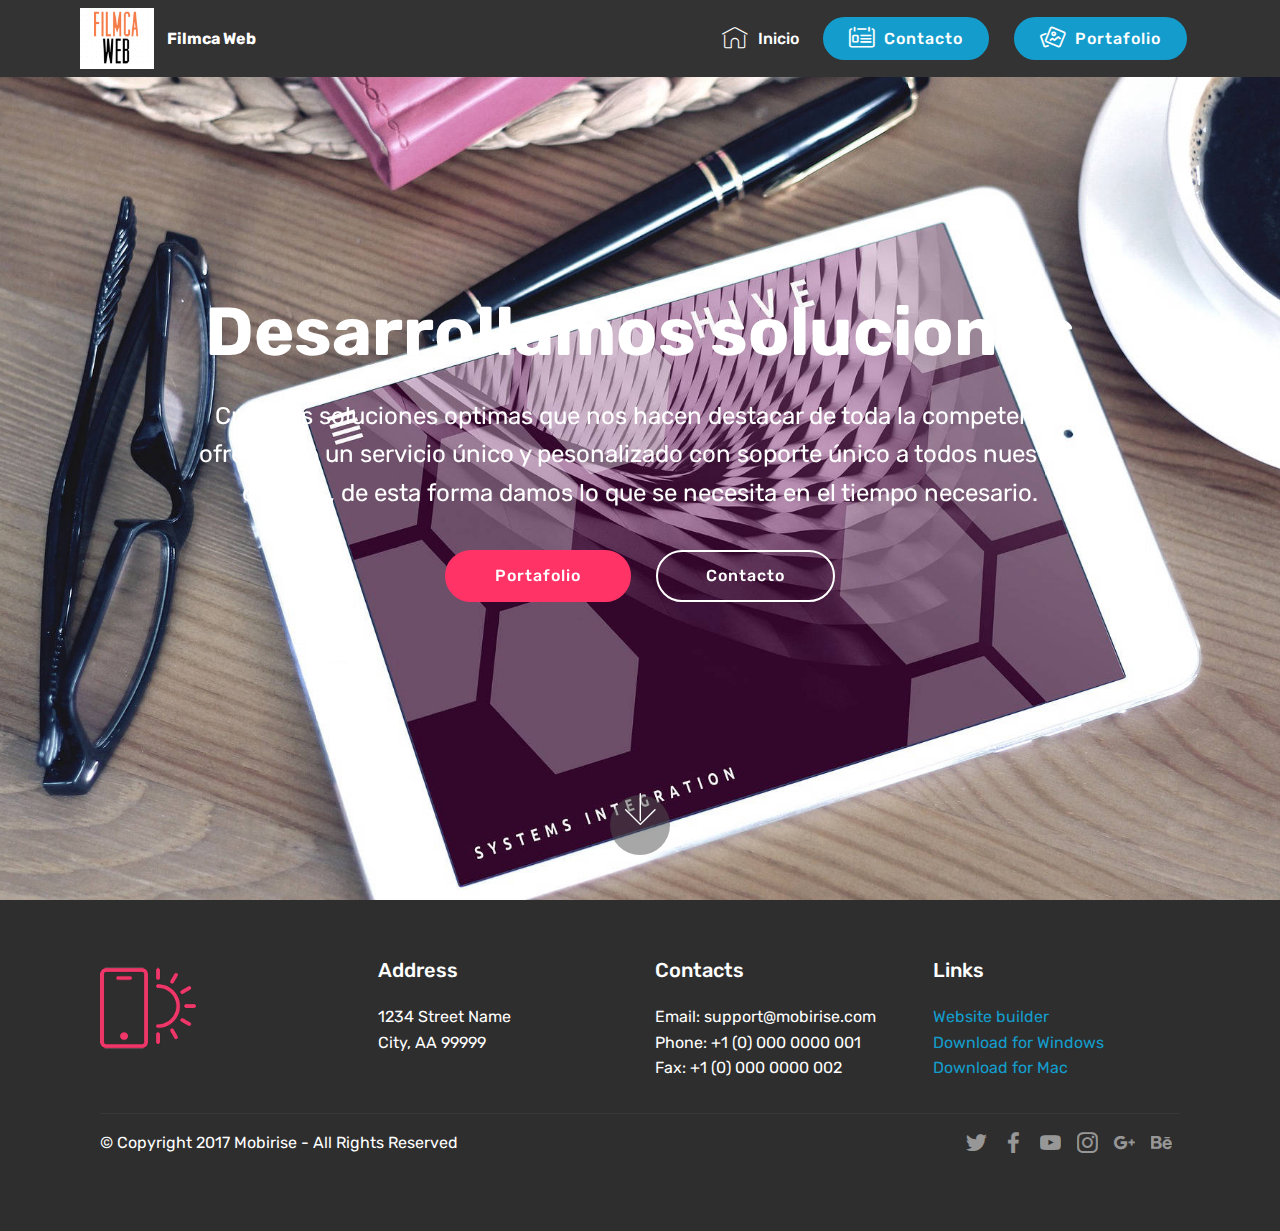
<file: index.html>
<!DOCTYPE html>
<html >
<head>
  <!-- Site made with Mobirise Website Builder v4.8.1, https://mobirise.com -->
  <meta charset="UTF-8">
  <meta http-equiv="X-UA-Compatible" content="IE=edge">
  <meta name="generator" content="Mobirise v4.8.1, mobirise.com">
  <meta name="viewport" content="width=device-width, initial-scale=1, minimum-scale=1">
  <link rel="shortcut icon" href="assets/images/logo-122x100.png" type="image/x-icon">
  <meta name="description" content="Desarrollamos soluciones con talento">
  <title>Inicio</title>
  <link rel="stylesheet" href="assets/web/assets/mobirise-icons-bold/mobirise-icons-bold.css">
  <link rel="stylesheet" href="assets/web/assets/mobirise-icons/mobirise-icons.css">
  <link rel="stylesheet" href="assets/tether/tether.min.css">
  <link rel="stylesheet" href="assets/bootstrap/css/bootstrap.min.css">
  <link rel="stylesheet" href="assets/bootstrap/css/bootstrap-grid.min.css">
  <link rel="stylesheet" href="assets/bootstrap/css/bootstrap-reboot.min.css">
  <link rel="stylesheet" href="assets/socicon/css/styles.css">
  <link rel="stylesheet" href="assets/dropdown/css/style.css">
  <link rel="stylesheet" href="assets/theme/css/style.css">
  <link rel="stylesheet" href="assets/mobirise/css/mbr-additional.css" type="text/css">
  
  
  
</head>
<body>
  <section class="menu cid-qTkzRZLJNu" once="menu" id="menu1-0">

    

    <nav class="navbar navbar-expand beta-menu navbar-dropdown align-items-center navbar-fixed-top navbar-toggleable-sm">
        <button class="navbar-toggler navbar-toggler-right" type="button" data-toggle="collapse" data-target="#navbarSupportedContent" aria-controls="navbarSupportedContent" aria-expanded="false" aria-label="Toggle navigation">
            <div class="hamburger">
                <span></span>
                <span></span>
                <span></span>
                <span></span>
            </div>
        </button>
        <div class="menu-logo">
            <div class="navbar-brand">
                <span class="navbar-logo">
                    <a href="index.html">
                         <img src="assets/images/logo-122x100.png" alt="filmca" title="Filmca Web" style="height: 3.8rem;">
                    </a>
                </span>
                <span class="navbar-caption-wrap"><a class="navbar-caption text-white display-4" href="index.html">Filmca Web</a></span>
            </div>
        </div>
        <div class="collapse navbar-collapse" id="navbarSupportedContent">
            <ul class="navbar-nav nav-dropdown" data-app-modern-menu="true"><li class="nav-item">
                    <a class="nav-link link text-white display-4" href="index.html">
                        <span class="mbri-home mbr-iconfont mbr-iconfont-btn"></span>Inicio</a>
                </li></ul>
            <div class="navbar-buttons mbr-section-btn"><a class="btn btn-sm btn-primary display-4" href="https://mobirise.com"><span class="mbrib-contact-form mbr-iconfont mbr-iconfont-btn"></span>
                    Contacto</a> <a class="btn btn-sm btn-primary display-4" href="https://mobirise.com"><span class="mbrib-image-gallery mbr-iconfont mbr-iconfont-btn"></span>Portafolio</a></div>
        </div>
    </nav>
</section>

<section class="engine"><a href="https://mobiri.se/n">free simple web templates</a></section><section class="cid-qTkA127IK8 mbr-fullscreen mbr-parallax-background" id="header2-1">

    

    

    <div class="container align-center">
        <div class="row justify-content-md-center">
            <div class="mbr-white col-md-10">
                <h1 class="mbr-section-title mbr-bold pb-3 mbr-fonts-style display-1">
                    Desarrollamos soluciones</h1>
                
                <p class="mbr-text pb-3 mbr-fonts-style display-5">
                    Creamos soluciones optimas que nos hacen destacar de toda la competencia ofreciendo un servicio único y pesonalizado con soporte único a todos nuestros clientes, de esta forma damos lo que se necesita en el tiempo necesario.</p>
                <div class="mbr-section-btn"><a class="btn btn-md btn-secondary display-4" href="portafolio.html">Portafolio</a>
                    <a class="btn btn-md btn-white-outline display-4" href="contacto.html">Contacto</a></div>
            </div>
        </div>
    </div>
    <div class="mbr-arrow hidden-sm-down" aria-hidden="true">
        <a href="#next">
            <i class="mbri-down mbr-iconfont"></i>
        </a>
    </div>
</section>

<section class="cid-qTkAaeaxX5" id="footer1-2">

    

    

    <div class="container">
        <div class="media-container-row content text-white">
            <div class="col-12 col-md-3">
                <div class="media-wrap">
                    <a href="https://mobirise.com/">
                        <img src="assets/images/logo2.png" alt="Mobirise">
                    </a>
                </div>
            </div>
            <div class="col-12 col-md-3 mbr-fonts-style display-7">
                <h5 class="pb-3">
                    Address
                </h5>
                <p class="mbr-text">
                    1234 Street Name
                    <br>City, AA 99999
                </p>
            </div>
            <div class="col-12 col-md-3 mbr-fonts-style display-7">
                <h5 class="pb-3">
                    Contacts
                </h5>
                <p class="mbr-text">
                    Email: support@mobirise.com
                    <br>Phone: +1 (0) 000 0000 001
                    <br>Fax: +1 (0) 000 0000 002
                </p>
            </div>
            <div class="col-12 col-md-3 mbr-fonts-style display-7">
                <h5 class="pb-3">
                    Links
                </h5>
                <p class="mbr-text">
                    <a class="text-primary" href="https://mobirise.com/">Website builder</a>
                    <br><a class="text-primary" href="https://mobirise.com/mobirise-free-win.zip">Download for Windows</a>
                    <br><a class="text-primary" href="https://mobirise.com/mobirise-free-mac.zip">Download for Mac</a>
                </p>
            </div>
        </div>
        <div class="footer-lower">
            <div class="media-container-row">
                <div class="col-sm-12">
                    <hr>
                </div>
            </div>
            <div class="media-container-row mbr-white">
                <div class="col-sm-6 copyright">
                    <p class="mbr-text mbr-fonts-style display-7">
                        © Copyright 2017 Mobirise - All Rights Reserved
                    </p>
                </div>
                <div class="col-md-6">
                    <div class="social-list align-right">
                        <div class="soc-item">
                            <a href="https://twitter.com/mobirise" target="_blank">
                                <span class="socicon-twitter socicon mbr-iconfont mbr-iconfont-social"></span>
                            </a>
                        </div>
                        <div class="soc-item">
                            <a href="https://www.facebook.com/pages/Mobirise/1616226671953247" target="_blank">
                                <span class="socicon-facebook socicon mbr-iconfont mbr-iconfont-social"></span>
                            </a>
                        </div>
                        <div class="soc-item">
                            <a href="https://www.youtube.com/c/mobirise" target="_blank">
                                <span class="socicon-youtube socicon mbr-iconfont mbr-iconfont-social"></span>
                            </a>
                        </div>
                        <div class="soc-item">
                            <a href="https://instagram.com/mobirise" target="_blank">
                                <span class="socicon-instagram socicon mbr-iconfont mbr-iconfont-social"></span>
                            </a>
                        </div>
                        <div class="soc-item">
                            <a href="https://plus.google.com/u/0/+Mobirise" target="_blank">
                                <span class="socicon-googleplus socicon mbr-iconfont mbr-iconfont-social"></span>
                            </a>
                        </div>
                        <div class="soc-item">
                            <a href="https://www.behance.net/Mobirise" target="_blank">
                                <span class="socicon-behance socicon mbr-iconfont mbr-iconfont-social"></span>
                            </a>
                        </div>
                    </div>
                </div>
            </div>
        </div>
    </div>
</section>


  <script src="assets/web/assets/jquery/jquery.min.js"></script>
  <script src="assets/popper/popper.min.js"></script>
  <script src="assets/tether/tether.min.js"></script>
  <script src="assets/bootstrap/js/bootstrap.min.js"></script>
  <script src="assets/touchswipe/jquery.touch-swipe.min.js"></script>
  <script src="assets/parallax/jarallax.min.js"></script>
  <script src="assets/smoothscroll/smooth-scroll.js"></script>
  <script src="assets/dropdown/js/script.min.js"></script>
  <script src="assets/theme/js/script.js"></script>
  
  
</body>
</html>
</file>
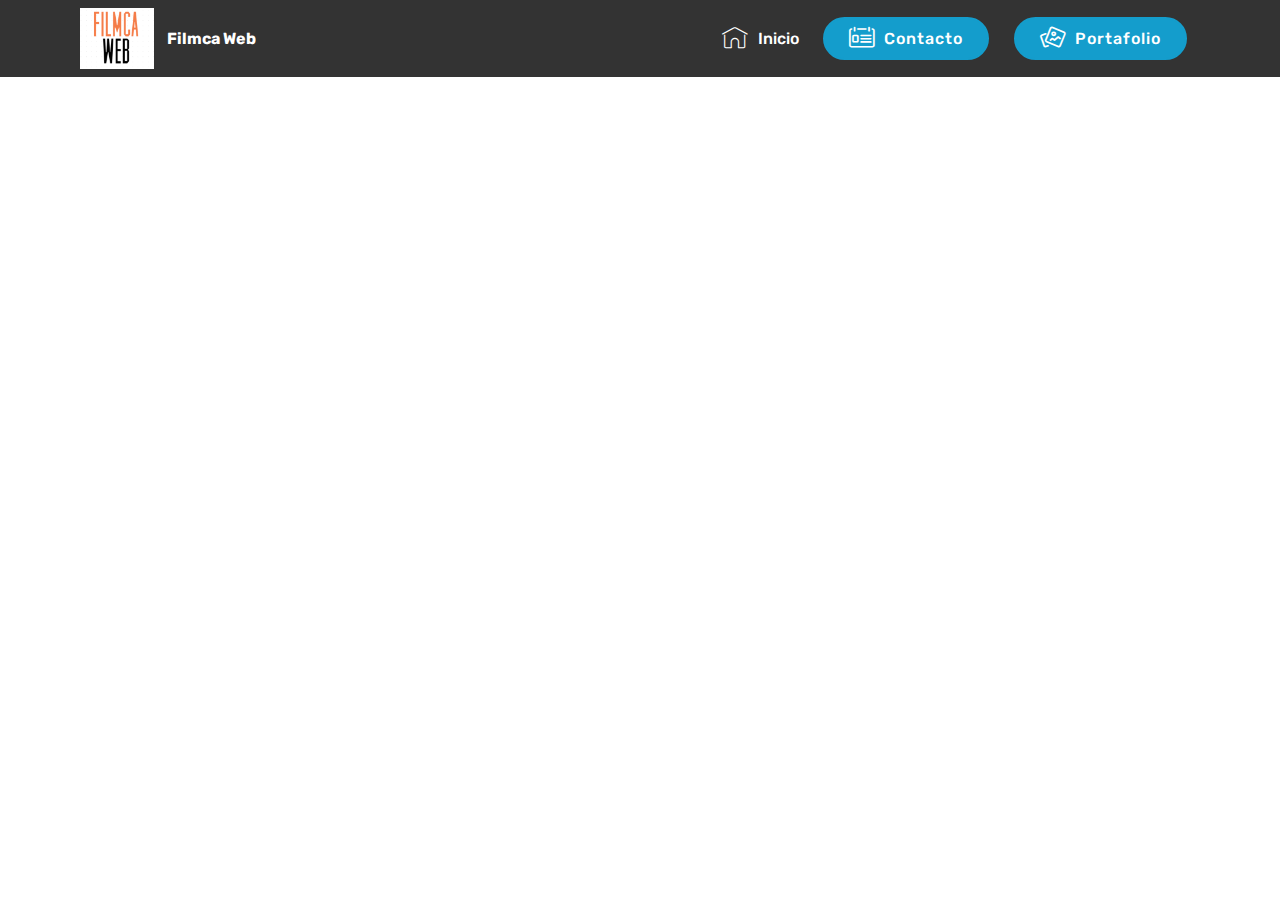
<file: contacto.html>
<!DOCTYPE html>
<html >
<head>
  <!-- Site made with Mobirise Website Builder v4.8.1, https://mobirise.com -->
  <meta charset="UTF-8">
  <meta http-equiv="X-UA-Compatible" content="IE=edge">
  <meta name="generator" content="Mobirise v4.8.1, mobirise.com">
  <meta name="viewport" content="width=device-width, initial-scale=1, minimum-scale=1">
  <link rel="shortcut icon" href="assets/images/logo-122x100.png" type="image/x-icon">
  <meta name="description" content="Contáctanos y desarrollemos juntos la página web.">
  <title>Contáctanos</title>
  <link rel="stylesheet" href="assets/web/assets/mobirise-icons/mobirise-icons.css">
  <link rel="stylesheet" href="assets/web/assets/mobirise-icons-bold/mobirise-icons-bold.css">
  <link rel="stylesheet" href="assets/tether/tether.min.css">
  <link rel="stylesheet" href="assets/bootstrap/css/bootstrap.min.css">
  <link rel="stylesheet" href="assets/bootstrap/css/bootstrap-grid.min.css">
  <link rel="stylesheet" href="assets/bootstrap/css/bootstrap-reboot.min.css">
  <link rel="stylesheet" href="assets/dropdown/css/style.css">
  <link rel="stylesheet" href="assets/theme/css/style.css">
  <link rel="stylesheet" href="assets/mobirise/css/mbr-additional.css" type="text/css">
  
  
  
</head>
<body>
  <section class="menu cid-qTkzRZLJNu" once="menu" id="menu1-3">

    

    <nav class="navbar navbar-expand beta-menu navbar-dropdown align-items-center navbar-fixed-top navbar-toggleable-sm">
        <button class="navbar-toggler navbar-toggler-right" type="button" data-toggle="collapse" data-target="#navbarSupportedContent" aria-controls="navbarSupportedContent" aria-expanded="false" aria-label="Toggle navigation">
            <div class="hamburger">
                <span></span>
                <span></span>
                <span></span>
                <span></span>
            </div>
        </button>
        <div class="menu-logo">
            <div class="navbar-brand">
                <span class="navbar-logo">
                    <a href="index.html">
                         <img src="assets/images/logo-122x100.png" alt="filmca" title="Filmca Web" style="height: 3.8rem;">
                    </a>
                </span>
                <span class="navbar-caption-wrap"><a class="navbar-caption text-white display-4" href="index.html">Filmca Web</a></span>
            </div>
        </div>
        <div class="collapse navbar-collapse" id="navbarSupportedContent">
            <ul class="navbar-nav nav-dropdown" data-app-modern-menu="true"><li class="nav-item">
                    <a class="nav-link link text-white display-4" href="index.html">
                        <span class="mbri-home mbr-iconfont mbr-iconfont-btn"></span>Inicio</a>
                </li></ul>
            <div class="navbar-buttons mbr-section-btn"><a class="btn btn-sm btn-primary display-4" href="https://mobirise.com"><span class="mbrib-contact-form mbr-iconfont mbr-iconfont-btn"></span>
                    Contacto</a> <a class="btn btn-sm btn-primary display-4" href="https://mobirise.com"><span class="mbrib-image-gallery mbr-iconfont mbr-iconfont-btn"></span>Portafolio</a></div>
        </div>
    </nav>
</section>


  <section class="engine"><a href="https://mobiri.se">Mobirise</a></section><script src="assets/web/assets/jquery/jquery.min.js"></script>
  <script src="assets/popper/popper.min.js"></script>
  <script src="assets/tether/tether.min.js"></script>
  <script src="assets/bootstrap/js/bootstrap.min.js"></script>
  <script src="assets/smoothscroll/smooth-scroll.js"></script>
  <script src="assets/dropdown/js/script.min.js"></script>
  <script src="assets/touchswipe/jquery.touch-swipe.min.js"></script>
  <script src="assets/theme/js/script.js"></script>
  
  
</body>
</html>
</file>
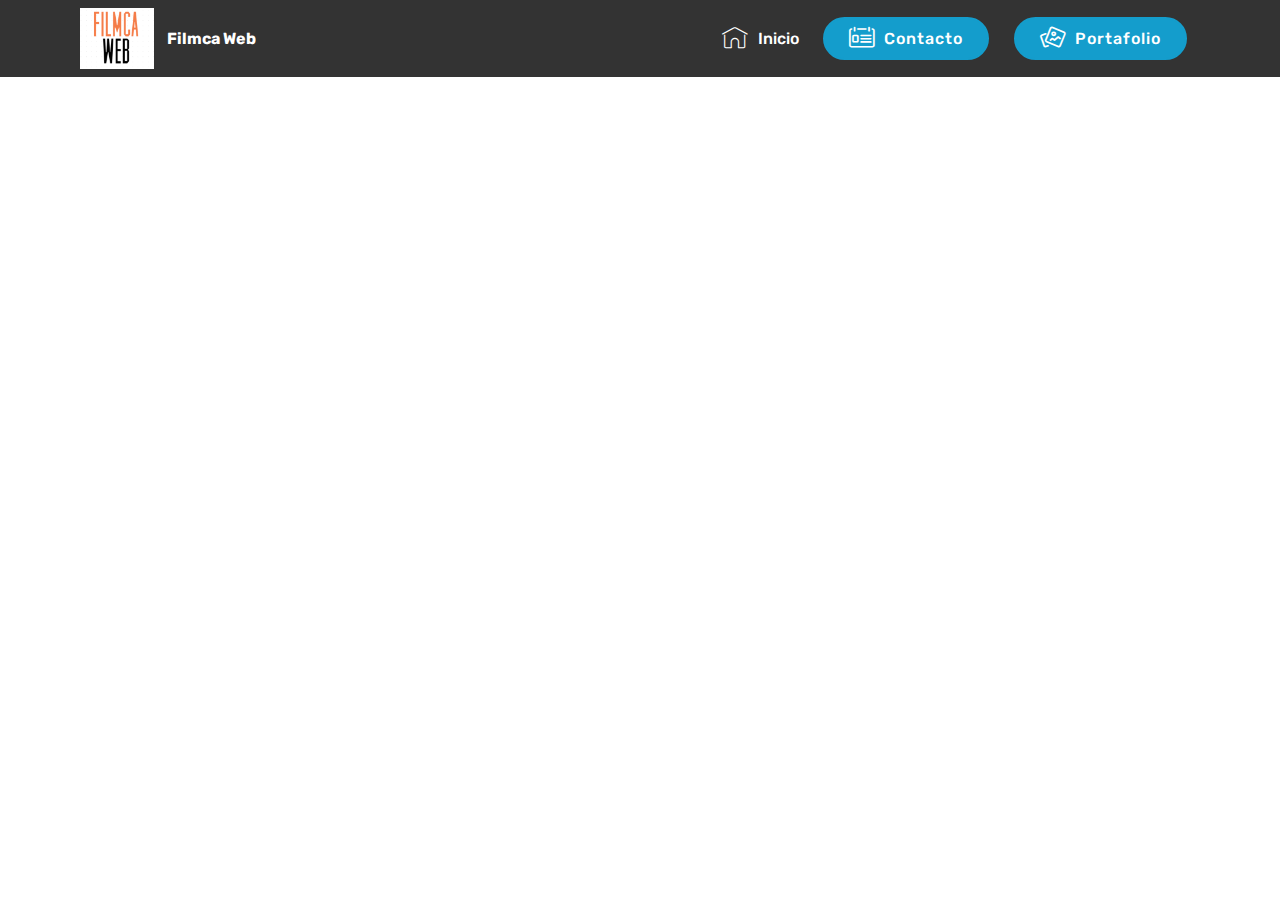
<file: portafolio.html>
<!DOCTYPE html>
<html >
<head>
  <!-- Site made with Mobirise Website Builder v4.8.1, https://mobirise.com -->
  <meta charset="UTF-8">
  <meta http-equiv="X-UA-Compatible" content="IE=edge">
  <meta name="generator" content="Mobirise v4.8.1, mobirise.com">
  <meta name="viewport" content="width=device-width, initial-scale=1, minimum-scale=1">
  <link rel="shortcut icon" href="assets/images/logo-122x100.png" type="image/x-icon">
  <meta name="description" content="Nuestros clientes">
  <title>Portafolio</title>
  <link rel="stylesheet" href="assets/web/assets/mobirise-icons/mobirise-icons.css">
  <link rel="stylesheet" href="assets/web/assets/mobirise-icons-bold/mobirise-icons-bold.css">
  <link rel="stylesheet" href="assets/tether/tether.min.css">
  <link rel="stylesheet" href="assets/bootstrap/css/bootstrap.min.css">
  <link rel="stylesheet" href="assets/bootstrap/css/bootstrap-grid.min.css">
  <link rel="stylesheet" href="assets/bootstrap/css/bootstrap-reboot.min.css">
  <link rel="stylesheet" href="assets/dropdown/css/style.css">
  <link rel="stylesheet" href="assets/theme/css/style.css">
  <link rel="stylesheet" href="assets/mobirise/css/mbr-additional.css" type="text/css">
  
  
  
</head>
<body>
  <section class="menu cid-qTkzRZLJNu" once="menu" id="menu1-4">

    

    <nav class="navbar navbar-expand beta-menu navbar-dropdown align-items-center navbar-fixed-top navbar-toggleable-sm">
        <button class="navbar-toggler navbar-toggler-right" type="button" data-toggle="collapse" data-target="#navbarSupportedContent" aria-controls="navbarSupportedContent" aria-expanded="false" aria-label="Toggle navigation">
            <div class="hamburger">
                <span></span>
                <span></span>
                <span></span>
                <span></span>
            </div>
        </button>
        <div class="menu-logo">
            <div class="navbar-brand">
                <span class="navbar-logo">
                    <a href="index.html">
                         <img src="assets/images/logo-122x100.png" alt="filmca" title="Filmca Web" style="height: 3.8rem;">
                    </a>
                </span>
                <span class="navbar-caption-wrap"><a class="navbar-caption text-white display-4" href="index.html">Filmca Web</a></span>
            </div>
        </div>
        <div class="collapse navbar-collapse" id="navbarSupportedContent">
            <ul class="navbar-nav nav-dropdown" data-app-modern-menu="true"><li class="nav-item">
                    <a class="nav-link link text-white display-4" href="index.html">
                        <span class="mbri-home mbr-iconfont mbr-iconfont-btn"></span>Inicio</a>
                </li></ul>
            <div class="navbar-buttons mbr-section-btn"><a class="btn btn-sm btn-primary display-4" href="https://mobirise.com"><span class="mbrib-contact-form mbr-iconfont mbr-iconfont-btn"></span>
                    Contacto</a> <a class="btn btn-sm btn-primary display-4" href="https://mobirise.com"><span class="mbrib-image-gallery mbr-iconfont mbr-iconfont-btn"></span>Portafolio</a></div>
        </div>
    </nav>
</section>


  <section class="engine"><a href="https://mobiri.se/g">how to build your own website for free</a></section><script src="assets/web/assets/jquery/jquery.min.js"></script>
  <script src="assets/popper/popper.min.js"></script>
  <script src="assets/tether/tether.min.js"></script>
  <script src="assets/bootstrap/js/bootstrap.min.js"></script>
  <script src="assets/smoothscroll/smooth-scroll.js"></script>
  <script src="assets/dropdown/js/script.min.js"></script>
  <script src="assets/touchswipe/jquery.touch-swipe.min.js"></script>
  <script src="assets/theme/js/script.js"></script>
  
  
</body>
</html>
</file>
<file: assets/web/assets/mobirise-icons-bold/mobirise-icons-bold.css>
@font-face {
  font-family: 'mobirise-icons-bold';
  src:  url('mobirise-icons-bold.eot?m1l4yr');
  src:  url('mobirise-icons-bold.eot?m1l4yr#iefix') format('embedded-opentype'),
    url('mobirise-icons-bold.ttf?m1l4yr') format('truetype'),
    url('mobirise-icons-bold.woff?m1l4yr') format('woff'),
    url('mobirise-icons-bold.svg?m1l4yr#mobirise-icons-bold') format('svg');
  font-weight: normal;
  font-style: normal;
}

[class^="mbrib-"], [class*="mbrib-"] {
  /* use !important to prevent issues with browser extensions that change fonts */
  font-family: 'mobirise-icons-bold' !important;
  speak: none;
  font-style: normal;
  font-weight: normal;
  font-variant: normal;
  text-transform: none;
  line-height: 1;

  /* Better Font Rendering =========== */
  -webkit-font-smoothing: antialiased;
  -moz-osx-font-smoothing: grayscale;
}

.mbrib-add-submenu:before {
  content: "\e900";
}
.mbrib-alert:before {
  content: "\e901";
}
.mbrib-align-center:before {
  content: "\e902";
}
.mbrib-align-justify:before {
  content: "\e903";
}
.mbrib-align-left:before {
  content: "\e904";
}
.mbrib-align-right:before {
  content: "\e905";
}
.mbrib-android:before {
  content: "\e906";
}
.mbrib-apple:before {
  content: "\e907";
}
.mbrib-arrow-down:before {
  content: "\e908";
}
.mbrib-arrow-next:before {
  content: "\e909";
}
.mbrib-arrow-prev:before {
  content: "\e90a";
}
.mbrib-arrow-up:before {
  content: "\e90b";
}
.mbrib-bold:before {
  content: "\e90c";
}
.mbrib-bookmark:before {
  content: "\e90d";
}
.mbrib-bootstrap:before {
  content: "\e90e";
}
.mbrib-briefcase:before {
  content: "\e90f";
}
.mbrib-browse:before {
  content: "\e910";
}
.mbrib-bulleted-list:before {
  content: "\e911";
}
.mbrib-calendar:before {
  content: "\e912";
}
.mbrib-camera:before {
  content: "\e913";
}
.mbrib-cart-add:before {
  content: "\e914";
}
.mbrib-cart-full:before {
  content: "\e915";
}
.mbrib-cash:before {
  content: "\e916";
}
.mbrib-change-style:before {
  content: "\e917";
}
.mbrib-chat:before {
  content: "\e918";
}
.mbrib-clock:before {
  content: "\e919";
}
.mbrib-close:before {
  content: "\e91a";
}
.mbrib-cloud:before {
  content: "\e91b";
}
.mbrib-code:before {
  content: "\e91c";
}
.mbrib-contact-form:before {
  content: "\e91d";
}
.mbrib-credit-card:before {
  content: "\e91e";
}
.mbrib-cursor-click:before {
  content: "\e91f";
}
.mbrib-cust-feedback:before {
  content: "\e920";
}
.mbrib-database:before {
  content: "\e921";
}
.mbrib-delivery:before {
  content: "\e922";
}
.mbrib-desktop:before {
  content: "\e923";
}
.mbrib-devices:before {
  content: "\e924";
}
.mbrib-down:before {
  content: "\e925";
}
.mbrib-download:before {
  content: "\e926";
}
.mbrib-drag-n-drop:before {
  content: "\e927";
}
.mbrib-drag-n-drop2:before {
  content: "\e928";
}
.mbrib-edit:before {
  content: "\e929";
}
.mbrib-edit2:before {
  content: "\e92a";
}
.mbrib-error:before {
  content: "\e92b";
}
.mbrib-extension:before {
  content: "\e92c";
}
.mbrib-features:before {
  content: "\e92d";
}
.mbrib-file:before {
  content: "\e92e";
}
.mbrib-flag:before {
  content: "\e92f";
}
.mbrib-folder:before {
  content: "\e930";
}
.mbrib-gift:before {
  content: "\e931";
}
.mbrib-github:before {
  content: "\e932";
}
.mbrib-globe-2:before {
  content: "\e933";
}
.mbrib-globe:before {
  content: "\e934";
}
.mbrib-growing-chart:before {
  content: "\e935";
}
.mbrib-hearth:before {
  content: "\e936";
}
.mbrib-help:before {
  content: "\e937";
}
.mbrib-home:before {
  content: "\e938";
}
.mbrib-hot-cup:before {
  content: "\e939";
}
.mbrib-idea:before {
  content: "\e93a";
}
.mbrib-image-gallery:before {
  content: "\e93b";
}
.mbrib-image-slider:before {
  content: "\e93c";
}
.mbrib-info:before {
  content: "\e93d";
}
.mbrib-italic:before {
  content: "\e93e";
}
.mbrib-key:before {
  content: "\e93f";
}
.mbrib-laptop:before {
  content: "\e940";
}
.mbrib-layers:before {
  content: "\e941";
}
.mbrib-left-right:before {
  content: "\e942";
}
.mbrib-left:before {
  content: "\e943";
}
.mbrib-letter:before {
  content: "\e944";
}
.mbrib-like:before {
  content: "\e945";
}
.mbrib-link:before {
  content: "\e946";
}
.mbrib-lock:before {
  content: "\e947";
}
.mbrib-login:before {
  content: "\e948";
}
.mbrib-logout:before {
  content: "\e949";
}
.mbrib-magic-stick:before {
  content: "\e94a";
}
.mbrib-map-pin:before {
  content: "\e94b";
}
.mbrib-menu:before {
  content: "\e94c";
}
.mbrib-mobile:before {
  content: "\e94d";
}
.mbrib-mobile2:before {
  content: "\e94e";
}
.mbrib-mobirise:before {
  content: "\e94f";
}
.mbrib-more-horizontal:before {
  content: "\e950";
}
.mbrib-more-vertical:before {
  content: "\e951";
}
.mbrib-music:before {
  content: "\e952";
}
.mbrib-new-file:before {
  content: "\e953";
}
.mbrib-numbered-list:before {
  content: "\e954";
}
.mbrib-opened-folder:before {
  content: "\e955";
}
.mbrib-pages:before {
  content: "\e956";
}
.mbrib-paper-plane:before {
  content: "\e957";
}
.mbrib-paperclip:before {
  content: "\e958";
}
.mbrib-photo:before {
  content: "\e959";
}
.mbrib-photos:before {
  content: "\e95a";
}
.mbrib-pin:before {
  content: "\e95b";
}
.mbrib-play:before {
  content: "\e95c";
}
.mbrib-plus:before {
  content: "\e95d";
}
.mbrib-preview:before {
  content: "\e95e";
}
.mbrib-print:before {
  content: "\e95f";
}
.mbrib-protect:before {
  content: "\e960";
}
.mbrib-question:before {
  content: "\e961";
}
.mbrib-quote-left:before {
  content: "\e962";
}
.mbrib-quote-right:before {
  content: "\e963";
}
.mbrib-redo:before {
  content: "\e964";
}
.mbrib-refresh:before {
  content: "\e965";
}
.mbrib-responsive:before {
  content: "\e966";
}
.mbrib-right:before {
  content: "\e967";
}
.mbrib-rocket:before {
  content: "\e968";
}
.mbrib-sad-face:before {
  content: "\e969";
}
.mbrib-sale:before {
  content: "\e96a";
}
.mbrib-save:before {
  content: "\e96b";
}
.mbrib-search:before {
  content: "\e96c";
}
.mbrib-setting:before {
  content: "\e96d";
}
.mbrib-setting2:before {
  content: "\e96e";
}
.mbrib-setting3:before {
  content: "\e96f";
}
.mbrib-share:before {
  content: "\e970";
}
.mbrib-shopping-bag:before {
  content: "\e971";
}
.mbrib-shopping-basket:before {
  content: "\e972";
}
.mbrib-shopping-cart:before {
  content: "\e973";
}
.mbrib-sites:before {
  content: "\e974";
}
.mbrib-smile-face:before {
  content: "\e975";
}
.mbrib-speed:before {
  content: "\e976";
}
.mbrib-star:before {
  content: "\e977";
}
.mbrib-success:before {
  content: "\e978";
}
.mbrib-sun:before {
  content: "\e979";
}
.mbrib-sun2:before {
  content: "\e97a";
}
.mbrib-tablet-vertical:before {
  content: "\e97b";
}
.mbrib-tablet:before {
  content: "\e97c";
}
.mbrib-target:before {
  content: "\e97d";
}
.mbrib-timer:before {
  content: "\e97e";
}
.mbrib-to-ftp:before {
  content: "\e97f";
}
.mbrib-to-local-drive:before {
  content: "\e980";
}
.mbrib-touch-swipe:before {
  content: "\e981";
}
.mbrib-touch:before {
  content: "\e982";
}
.mbrib-trash:before {
  content: "\e983";
}
.mbrib-underline:before {
  content: "\e984";
}
.mbrib-undo:before {
  content: "\e985";
}
.mbrib-unlink:before {
  content: "\e986";
}
.mbrib-unlock:before {
  content: "\e987";
}
.mbrib-up-down:before {
  content: "\e988";
}
.mbrib-up:before {
  content: "\e989";
}
.mbrib-update:before {
  content: "\e98a";
}
.mbrib-upload:before {
  content: "\e98b";
}
.mbrib-user:before {
  content: "\e98c";
}
.mbrib-user2:before {
  content: "\e98d";
}
.mbrib-users:before {
  content: "\e98e";
}
.mbrib-video-play:before {
  content: "\e98f";
}
.mbrib-video:before {
  content: "\e990";
}
.mbrib-watch:before {
  content: "\e991";
}
.mbrib-website-theme:before {
  content: "\e992";
}
.mbrib-wifi:before {
  content: "\e993";
}
.mbrib-windows:before {
  content: "\e994";
}
.mbrib-zoom-out:before {
  content: "\e995";
}
</file>
<file: assets/web/assets/mobirise-icons/mobirise-icons.css>
@font-face {
  font-family: 'MobiriseIcons';
  src:  url('mobirise-icons.eot?spat4u');
  src:  url('mobirise-icons.eot?spat4u#iefix') format('embedded-opentype'),
    url('mobirise-icons.ttf?spat4u') format('truetype'),
    url('mobirise-icons.woff?spat4u') format('woff'),
    url('mobirise-icons.svg?spat4u#MobiriseIcons') format('svg');
  font-weight: normal;
  font-style: normal;
}

[class^="mbri-"], [class*=" mbri-"] {
  /* use !important to prevent issues with browser extensions that change fonts */
  font-family: MobiriseIcons !important;
  speak: none;
  font-style: normal;
  font-weight: normal;
  font-variant: normal;
  text-transform: none;
  line-height: 1;

  /* Better Font Rendering =========== */
  -webkit-font-smoothing: antialiased;
  -moz-osx-font-smoothing: grayscale;
}

.mbri-add-submenu:before {
  content: "\e900";
}
.mbri-alert:before {
  content: "\e901";
}
.mbri-align-center:before {
  content: "\e902";
}
.mbri-align-justify:before {
  content: "\e903";
}
.mbri-align-left:before {
  content: "\e904";
}
.mbri-align-right:before {
  content: "\e905";
}
.mbri-android:before {
  content: "\e906";
}
.mbri-apple:before {
  content: "\e907";
}
.mbri-arrow-down:before {
  content: "\e908";
}
.mbri-arrow-next:before {
  content: "\e909";
}
.mbri-arrow-prev:before {
  content: "\e90a";
}
.mbri-arrow-up:before {
  content: "\e90b";
}
.mbri-bold:before {
  content: "\e90c";
}
.mbri-bookmark:before {
  content: "\e90d";
}
.mbri-bootstrap:before {
  content: "\e90e";
}
.mbri-briefcase:before {
  content: "\e90f";
}
.mbri-browse:before {
  content: "\e910";
}
.mbri-bulleted-list:before {
  content: "\e911";
}
.mbri-calendar:before {
  content: "\e912";
}
.mbri-camera:before {
  content: "\e913";
}
.mbri-cart-add:before {
  content: "\e914";
}
.mbri-cart-full:before {
  content: "\e915";
}
.mbri-cash:before {
  content: "\e916";
}
.mbri-change-style:before {
  content: "\e917";
}
.mbri-chat:before {
  content: "\e918";
}
.mbri-clock:before {
  content: "\e919";
}
.mbri-close:before {
  content: "\e91a";
}
.mbri-cloud:before {
  content: "\e91b";
}
.mbri-code:before {
  content: "\e91c";
}
.mbri-contact-form:before {
  content: "\e91d";
}
.mbri-credit-card:before {
  content: "\e91e";
}
.mbri-cursor-click:before {
  content: "\e91f";
}
.mbri-cust-feedback:before {
  content: "\e920";
}
.mbri-database:before {
  content: "\e921";
}
.mbri-delivery:before {
  content: "\e922";
}
.mbri-desktop:before {
  content: "\e923";
}
.mbri-devices:before {
  content: "\e924";
}
.mbri-down:before {
  content: "\e925";
}
.mbri-download:before {
  content: "\e989";
}
.mbri-drag-n-drop:before {
  content: "\e927";
}
.mbri-drag-n-drop2:before {
  content: "\e928";
}
.mbri-edit:before {
  content: "\e929";
}
.mbri-edit2:before {
  content: "\e92a";
}
.mbri-error:before {
  content: "\e92b";
}
.mbri-extension:before {
  content: "\e92c";
}
.mbri-features:before {
  content: "\e92d";
}
.mbri-file:before {
  content: "\e92e";
}
.mbri-flag:before {
  content: "\e92f";
}
.mbri-folder:before {
  content: "\e930";
}
.mbri-gift:before {
  content: "\e931";
}
.mbri-github:before {
  content: "\e932";
}
.mbri-globe:before {
  content: "\e933";
}
.mbri-globe-2:before {
  content: "\e934";
}
.mbri-growing-chart:before {
  content: "\e935";
}
.mbri-hearth:before {
  content: "\e936";
}
.mbri-help:before {
  content: "\e937";
}
.mbri-home:before {
  content: "\e938";
}
.mbri-hot-cup:before {
  content: "\e939";
}
.mbri-idea:before {
  content: "\e93a";
}
.mbri-image-gallery:before {
  content: "\e93b";
}
.mbri-image-slider:before {
  content: "\e93c";
}
.mbri-info:before {
  content: "\e93d";
}
.mbri-italic:before {
  content: "\e93e";
}
.mbri-key:before {
  content: "\e93f";
}
.mbri-laptop:before {
  content: "\e940";
}
.mbri-layers:before {
  content: "\e941";
}
.mbri-left-right:before {
  content: "\e942";
}
.mbri-left:before {
  content: "\e943";
}
.mbri-letter:before {
  content: "\e944";
}
.mbri-like:before {
  content: "\e945";
}
.mbri-link:before {
  content: "\e946";
}
.mbri-lock:before {
  content: "\e947";
}
.mbri-login:before {
  content: "\e948";
}
.mbri-logout:before {
  content: "\e949";
}
.mbri-magic-stick:before {
  content: "\e94a";
}
.mbri-map-pin:before {
  content: "\e94b";
}
.mbri-menu:before {
  content: "\e94c";
}
.mbri-mobile:before {
  content: "\e94d";
}
.mbri-mobile2:before {
  content: "\e94e";
}
.mbri-mobirise:before {
  content: "\e94f";
}
.mbri-more-horizontal:before {
  content: "\e950";
}
.mbri-more-vertical:before {
  content: "\e951";
}
.mbri-music:before {
  content: "\e952";
}
.mbri-new-file:before {
  content: "\e953";
}
.mbri-numbered-list:before {
  content: "\e954";
}
.mbri-opened-folder:before {
  content: "\e955";
}
.mbri-pages:before {
  content: "\e956";
}
.mbri-paper-plane:before {
  content: "\e957";
}
.mbri-paperclip:before {
  content: "\e958";
}
.mbri-photo:before {
  content: "\e959";
}
.mbri-photos:before {
  content: "\e95a";
}
.mbri-pin:before {
  content: "\e95b";
}
.mbri-play:before {
  content: "\e95c";
}
.mbri-plus:before {
  content: "\e95d";
}
.mbri-preview:before {
  content: "\e95e";
}
.mbri-print:before {
  content: "\e95f";
}
.mbri-protect:before {
  content: "\e960";
}
.mbri-question:before {
  content: "\e961";
}
.mbri-quote-left:before {
  content: "\e962";
}
.mbri-quote-right:before {
  content: "\e963";
}
.mbri-refresh:before {
  content: "\e964";
}
.mbri-responsive:before {
  content: "\e965";
}
.mbri-right:before {
  content: "\e966";
}
.mbri-rocket:before {
  content: "\e967";
}
.mbri-sad-face:before {
  content: "\e968";
}
.mbri-sale:before {
  content: "\e969";
}
.mbri-save:before {
  content: "\e96a";
}
.mbri-search:before {
  content: "\e96b";
}
.mbri-setting:before {
  content: "\e96c";
}
.mbri-setting2:before {
  content: "\e96d";
}
.mbri-setting3:before {
  content: "\e96e";
}
.mbri-share:before {
  content: "\e96f";
}
.mbri-shopping-bag:before {
  content: "\e970";
}
.mbri-shopping-basket:before {
  content: "\e971";
}
.mbri-shopping-cart:before {
  content: "\e972";
}
.mbri-sites:before {
  content: "\e973";
}
.mbri-smile-face:before {
  content: "\e974";
}
.mbri-speed:before {
  content: "\e975";
}
.mbri-star:before {
  content: "\e976";
}
.mbri-success:before {
  content: "\e977";
}
.mbri-sun:before {
  content: "\e978";
}
.mbri-sun2:before {
  content: "\e979";
}
.mbri-tablet:before {
  content: "\e97a";
}
.mbri-tablet-vertical:before {
  content: "\e97b";
}
.mbri-target:before {
  content: "\e97c";
}
.mbri-timer:before {
  content: "\e97d";
}
.mbri-to-ftp:before {
  content: "\e97e";
}
.mbri-to-local-drive:before {
  content: "\e97f";
}
.mbri-touch-swipe:before {
  content: "\e980";
}
.mbri-touch:before {
  content: "\e981";
}
.mbri-trash:before {
  content: "\e982";
}
.mbri-underline:before {
  content: "\e983";
}
.mbri-unlink:before {
  content: "\e984";
}
.mbri-unlock:before {
  content: "\e985";
}
.mbri-up-down:before {
  content: "\e986";
}
.mbri-up:before {
  content: "\e987";
}
.mbri-update:before {
  content: "\e988";
}
.mbri-upload:before {
 content: "\e926"; 
}
.mbri-user:before {
  content: "\e98a";
}
.mbri-user2:before {
  content: "\e98b";
}
.mbri-users:before {
  content: "\e98c";
}
.mbri-video:before {
  content: "\e98d";
}
.mbri-video-play:before {
  content: "\e98e";
}
.mbri-watch:before {
  content: "\e98f";
}
.mbri-website-theme:before {
  content: "\e990";
}
.mbri-wifi:before {
  content: "\e991";
}
.mbri-windows:before {
  content: "\e992";
}
.mbri-zoom-out:before {
  content: "\e993";
}
.mbri-redo:before {
  content: "\e994";
}
.mbri-undo:before {
  content: "\e995";
}
</file>
<file: assets/socicon/css/styles.css>
@charset "UTF-8";

@font-face {
  font-family: "socicon";
  src:url("../fonts/socicon.eot");
  src:url("../fonts/socicon.eot?#iefix") format("embedded-opentype"),
    url("../fonts/socicon.woff") format("woff"),
    url("../fonts/socicon.ttf") format("truetype"),
    url("../fonts/socicon.svg#socicon") format("svg");
  font-weight: normal;
  font-style: normal;

}

[data-icon]:before {
  font-family: "socicon" !important;
  content: attr(data-icon);
  font-style: normal !important;
  font-weight: normal !important;
  font-variant: normal !important;
  text-transform: none !important;
  speak: none;
  line-height: 1;
  -webkit-font-smoothing: antialiased;
  -moz-osx-font-smoothing: grayscale;
}

[class^="socicon-"]:before,
[class*=" socicon-"]:before {
  font-family: "socicon" !important;
  font-style: normal !important;
  font-weight: normal !important;
  font-variant: normal !important;
  text-transform: none !important;
  speak: none;
  line-height: 1;
  -webkit-font-smoothing: antialiased;
  -moz-osx-font-smoothing: grayscale;
}

.socicon-modelmayhem:before {
  content: "\e000";
}
.socicon-mixcloud:before {
  content: "\e001";
}
.socicon-drupal:before {
  content: "\e002";
}
.socicon-swarm:before {
  content: "\e003";
}
.socicon-istock:before {
  content: "\e004";
}
.socicon-yammer:before {
  content: "\e005";
}
.socicon-ello:before {
  content: "\e006";
}
.socicon-stackoverflow:before {
  content: "\e007";
}
.socicon-persona:before {
  content: "\e008";
}
.socicon-triplej:before {
  content: "\e009";
}
.socicon-houzz:before {
  content: "\e00a";
}
.socicon-rss:before {
  content: "\e00b";
}
.socicon-paypal:before {
  content: "\e00c";
}
.socicon-odnoklassniki:before {
  content: "\e00d";
}
.socicon-airbnb:before {
  content: "\e00e";
}
.socicon-periscope:before {
  content: "\e00f";
}
.socicon-outlook:before {
  content: "\e010";
}
.socicon-coderwall:before {
  content: "\e011";
}
.socicon-tripadvisor:before {
  content: "\e012";
}
.socicon-appnet:before {
  content: "\e013";
}
.socicon-goodreads:before {
  content: "\e014";
}
.socicon-tripit:before {
  content: "\e015";
}
.socicon-lanyrd:before {
  content: "\e016";
}
.socicon-slideshare:before {
  content: "\e017";
}
.socicon-buffer:before {
  content: "\e018";
}
.socicon-disqus:before {
  content: "\e019";
}
.socicon-vkontakte:before {
  content: "\e01a";
}
.socicon-whatsapp:before {
  content: "\e01b";
}
.socicon-patreon:before {
  content: "\e01c";
}
.socicon-storehouse:before {
  content: "\e01d";
}
.socicon-pocket:before {
  content: "\e01e";
}
.socicon-mail:before {
  content: "\e01f";
}
.socicon-blogger:before {
  content: "\e020";
}
.socicon-technorati:before {
  content: "\e021";
}
.socicon-reddit:before {
  content: "\e022";
}
.socicon-dribbble:before {
  content: "\e023";
}
.socicon-stumbleupon:before {
  content: "\e024";
}
.socicon-digg:before {
  content: "\e025";
}
.socicon-envato:before {
  content: "\e026";
}
.socicon-behance:before {
  content: "\e027";
}
.socicon-delicious:before {
  content: "\e028";
}
.socicon-deviantart:before {
  content: "\e029";
}
.socicon-forrst:before {
  content: "\e02a";
}
.socicon-play:before {
  content: "\e02b";
}
.socicon-zerply:before {
  content: "\e02c";
}
.socicon-wikipedia:before {
  content: "\e02d";
}
.socicon-apple:before {
  content: "\e02e";
}
.socicon-flattr:before {
  content: "\e02f";
}
.socicon-github:before {
  content: "\e030";
}
.socicon-renren:before {
  content: "\e031";
}
.socicon-friendfeed:before {
  content: "\e032";
}
.socicon-newsvine:before {
  content: "\e033";
}
.socicon-identica:before {
  content: "\e034";
}
.socicon-bebo:before {
  content: "\e035";
}
.socicon-zynga:before {
  content: "\e036";
}
.socicon-steam:before {
  content: "\e037";
}
.socicon-xbox:before {
  content: "\e038";
}
.socicon-windows:before {
  content: "\e039";
}
.socicon-qq:before {
  content: "\e03a";
}
.socicon-douban:before {
  content: "\e03b";
}
.socicon-meetup:before {
  content: "\e03c";
}
.socicon-playstation:before {
  content: "\e03d";
}
.socicon-android:before {
  content: "\e03e";
}
.socicon-snapchat:before {
  content: "\e03f";
}
.socicon-twitter:before {
  content: "\e040";
}
.socicon-facebook:before {
  content: "\e041";
}
.socicon-googleplus:before {
  content: "\e042";
}
.socicon-pinterest:before {
  content: "\e043";
}
.socicon-foursquare:before {
  content: "\e044";
}
.socicon-yahoo:before {
  content: "\e045";
}
.socicon-skype:before {
  content: "\e046";
}
.socicon-yelp:before {
  content: "\e047";
}
.socicon-feedburner:before {
  content: "\e048";
}
.socicon-linkedin:before {
  content: "\e049";
}
.socicon-viadeo:before {
  content: "\e04a";
}
.socicon-xing:before {
  content: "\e04b";
}
.socicon-myspace:before {
  content: "\e04c";
}
.socicon-soundcloud:before {
  content: "\e04d";
}
.socicon-spotify:before {
  content: "\e04e";
}
.socicon-grooveshark:before {
  content: "\e04f";
}
.socicon-lastfm:before {
  content: "\e050";
}
.socicon-youtube:before {
  content: "\e051";
}
.socicon-vimeo:before {
  content: "\e052";
}
.socicon-dailymotion:before {
  content: "\e053";
}
.socicon-vine:before {
  content: "\e054";
}
.socicon-flickr:before {
  content: "\e055";
}
.socicon-500px:before {
  content: "\e056";
}
.socicon-wordpress:before {
  content: "\e058";
}
.socicon-tumblr:before {
  content: "\e059";
}
.socicon-twitch:before {
  content: "\e05a";
}
.socicon-8tracks:before {
  content: "\e05b";
}
.socicon-amazon:before {
  content: "\e05c";
}
.socicon-icq:before {
  content: "\e05d";
}
.socicon-smugmug:before {
  content: "\e05e";
}
.socicon-ravelry:before {
  content: "\e05f";
}
.socicon-weibo:before {
  content: "\e060";
}
.socicon-baidu:before {
  content: "\e061";
}
.socicon-angellist:before {
  content: "\e062";
}
.socicon-ebay:before {
  content: "\e063";
}
.socicon-imdb:before {
  content: "\e064";
}
.socicon-stayfriends:before {
  content: "\e065";
}
.socicon-residentadvisor:before {
  content: "\e066";
}
.socicon-google:before {
  content: "\e067";
}
.socicon-yandex:before {
  content: "\e068";
}
.socicon-sharethis:before {
  content: "\e069";
}
.socicon-bandcamp:before {
  content: "\e06a";
}
.socicon-itunes:before {
  content: "\e06b";
}
.socicon-deezer:before {
  content: "\e06c";
}
.socicon-telegram:before {
  content: "\e06e";
}
.socicon-openid:before {
  content: "\e06f";
}
.socicon-amplement:before {
  content: "\e070";
}
.socicon-viber:before {
  content: "\e071";
}
.socicon-zomato:before {
  content: "\e072";
}
.socicon-draugiem:before {
  content: "\e074";
}
.socicon-endomodo:before {
  content: "\e075";
}
.socicon-filmweb:before {
  content: "\e076";
}
.socicon-stackexchange:before {
  content: "\e077";
}
.socicon-wykop:before {
  content: "\e078";
}
.socicon-teamspeak:before {
  content: "\e079";
}
.socicon-teamviewer:before {
  content: "\e07a";
}
.socicon-ventrilo:before {
  content: "\e07b";
}
.socicon-younow:before {
  content: "\e07c";
}
.socicon-raidcall:before {
  content: "\e07d";
}
.socicon-mumble:before {
  content: "\e07e";
}
.socicon-medium:before {
  content: "\e06d";
}
.socicon-bebee:before {
  content: "\e07f";
}
.socicon-hitbox:before {
  content: "\e080";
}
.socicon-reverbnation:before {
  content: "\e081";
}
.socicon-formulr:before {
  content: "\e082";
}
.socicon-instagram:before {
  content: "\e057";
}
.socicon-battlenet:before {
  content: "\e083";
}
.socicon-chrome:before {
  content: "\e084";
}
.socicon-discord:before {
  content: "\e086";
}
.socicon-issuu:before {
  content: "\e087";
}
.socicon-macos:before {
  content: "\e088";
}
.socicon-firefox:before {
  content: "\e089";
}
.socicon-opera:before {
  content: "\e08d";
}
.socicon-keybase:before {
  content: "\e090";
}
.socicon-alliance:before {
  content: "\e091";
}
.socicon-livejournal:before {
  content: "\e092";
}
.socicon-googlephotos:before {
  content: "\e093";
}
.socicon-horde:before {
  content: "\e094";
}
.socicon-etsy:before {
  content: "\e095";
}
.socicon-zapier:before {
  content: "\e096";
}
.socicon-google-scholar:before {
  content: "\e097";
}
.socicon-researchgate:before {
  content: "\e098";
}
.socicon-wechat:before {
  content: "\e099";
}
.socicon-strava:before {
  content: "\e09a";
}
.socicon-line:before {
  content: "\e09b";
}
.socicon-lyft:before {
  content: "\e09c";
}
.socicon-uber:before {
  content: "\e09d";
}
.socicon-songkick:before {
  content: "\e09e";
}
.socicon-viewbug:before {
  content: "\e09f";
}
.socicon-googlegroups:before {
  content: "\e0a0";
}
.socicon-quora:before {
  content: "\e073";
}
.socicon-diablo:before {
  content: "\e085";
}
.socicon-blizzard:before {
  content: "\e0a1";
}
.socicon-hearthstone:before {
  content: "\e08b";
}
.socicon-heroes:before {
  content: "\e08a";
}
.socicon-overwatch:before {
  content: "\e08c";
}
.socicon-warcraft:before {
  content: "\e08e";
}
.socicon-starcraft:before {
  content: "\e08f";
}
.socicon-beam:before {
  content: "\e0a2";
}
.socicon-curse:before {
  content: "\e0a3";
}
.socicon-player:before {
  content: "\e0a4";
}
.socicon-streamjar:before {
  content: "\e0a5";
}
.socicon-nintendo:before {
  content: "\e0a6";
}
.socicon-hellocoton:before {
  content: "\e0a7";
}
</file>
<file: assets/dropdown/css/style.css>
.navbar-dropdown {
  left: 0;
  padding: 0;
  position: absolute;
  right: 0;
  top: 0;
  transition: all 0.45s ease;
  z-index: 1030;
  background: #282828; }
  .navbar-dropdown .navbar-logo {
    margin-right: 0.8rem;
    transition: margin 0.3s ease-in-out;
    vertical-align: middle; }
    .navbar-dropdown .navbar-logo img {
      height: 3.125rem;
      transition: all 0.3s ease-in-out; }
    .navbar-dropdown .navbar-logo.mbr-iconfont {
      font-size: 3.125rem;
      line-height: 3.125rem; }
  .navbar-dropdown .navbar-caption {
    font-weight: 700;
    white-space: normal;
    vertical-align: -4px;
    line-height: 3.125rem !important; }
    .navbar-dropdown .navbar-caption, .navbar-dropdown .navbar-caption:hover {
      color: inherit;
      text-decoration: none; }
  .navbar-dropdown .mbr-iconfont + .navbar-caption {
    vertical-align: -1px; }
  .navbar-dropdown.navbar-fixed-top {
    position: fixed; }
  .navbar-dropdown .navbar-brand span {
    vertical-align: -4px; }
  .navbar-dropdown.bg-color.transparent {
    background: none; }
  .navbar-dropdown.navbar-short .navbar-brand {
    padding: 0.625rem 0; }
    .navbar-dropdown.navbar-short .navbar-brand span {
      vertical-align: -1px; }
  .navbar-dropdown.navbar-short .navbar-caption {
    line-height: 2.375rem !important;
    vertical-align: -2px; }
  .navbar-dropdown.navbar-short .navbar-logo {
    margin-right: 0.5rem; }
    .navbar-dropdown.navbar-short .navbar-logo img {
      height: 2.375rem; }
    .navbar-dropdown.navbar-short .navbar-logo.mbr-iconfont {
      font-size: 2.375rem;
      line-height: 2.375rem; }
  .navbar-dropdown.navbar-short .mbr-table-cell {
    height: 3.625rem; }
  .navbar-dropdown .navbar-close {
    left: 0.6875rem;
    position: fixed;
    top: 0.75rem;
    z-index: 1000; }
  .navbar-dropdown .hamburger-icon {
    content: "";
    display: inline-block;
    vertical-align: middle;
    width: 16px;
    -webkit-box-shadow: 0 -6px 0 1px #282828,0 0 0 1px #282828,0 6px 0 1px #282828;
    -moz-box-shadow: 0 -6px 0 1px #282828,0 0 0 1px #282828,0 6px 0 1px #282828;
    box-shadow: 0 -6px 0 1px #282828,0 0 0 1px #282828,0 6px 0 1px #282828; }

.dropdown-menu .dropdown-toggle[data-toggle="dropdown-submenu"]::after {
  border-bottom: 0.35em solid transparent;
  border-left: 0.35em solid;
  border-right: 0;
  border-top: 0.35em solid transparent;
  margin-left: 0.3rem; }

.dropdown-menu .dropdown-item:focus {
  outline: 0; }

.nav-dropdown {
  font-size: 0.75rem;
  font-weight: 500;
  height: auto !important; }
  .nav-dropdown .nav-btn {
    padding-left: 1rem; }
  .nav-dropdown .link {
    margin: .667em 1.667em;
    font-weight: 500;
    padding: 0;
    transition: color .2s ease-in-out; }
    .nav-dropdown .link.dropdown-toggle {
      margin-right: 2.583em; }
      .nav-dropdown .link.dropdown-toggle::after {
        margin-left: .25rem;
        border-top: 0.35em solid;
        border-right: 0.35em solid transparent;
        border-left: 0.35em solid transparent;
        border-bottom: 0; }
      .nav-dropdown .link.dropdown-toggle[aria-expanded="true"] {
        margin: 0;
        padding: 0.667em 3.263em  0.667em 1.667em; }
  .nav-dropdown .link::after,
  .nav-dropdown .dropdown-item::after {
    color: inherit; }
  .nav-dropdown .btn {
    font-size: 0.75rem;
    font-weight: 700;
    letter-spacing: 0;
    margin-bottom: 0;
    padding-left: 1.25rem;
    padding-right: 1.25rem; }
  .nav-dropdown .dropdown-menu {
    border-radius: 0;
    border: 0;
    left: 0;
    margin: 0;
    padding-bottom: 1.25rem;
    padding-top: 1.25rem;
    position: relative; }
  .nav-dropdown .dropdown-submenu {
    margin-left: 0.125rem;
    top: 0; }
  .nav-dropdown .dropdown-item {
    font-weight: 500;
    line-height: 2;
    padding: 0.3846em 4.615em 0.3846em 1.5385em;
    position: relative;
    transition: color .2s ease-in-out, background-color .2s ease-in-out; }
    .nav-dropdown .dropdown-item::after {
      margin-top: -0.3077em;
      position: absolute;
      right: 1.1538em;
      top: 50%; }
    .nav-dropdown .dropdown-item:focus, .nav-dropdown .dropdown-item:hover {
      background: none; }

@media (max-width: 767px) {
  .nav-dropdown.navbar-toggleable-sm {
    bottom: 0;
    display: none;
    left: 0;
    overflow-x: hidden;
    position: fixed;
    top: 0;
    transform: translateX(-100%);
    -ms-transform: translateX(-100%);
    -webkit-transform: translateX(-100%);
    width: 18.75rem;
    z-index: 999; } }
.nav-dropdown.navbar-toggleable-xl {
  bottom: 0;
  display: none;
  left: 0;
  overflow-x: hidden;
  position: fixed;
  top: 0;
  transform: translateX(-100%);
  -ms-transform: translateX(-100%);
  -webkit-transform: translateX(-100%);
  width: 18.75rem;
  z-index: 999; }

.nav-dropdown-sm {
  display: block !important;
  overflow-x: hidden;
  overflow: auto;
  padding-top: 3.875rem; }
  .nav-dropdown-sm::after {
    content: "";
    display: block;
    height: 3rem;
    width: 100%; }
  .nav-dropdown-sm.collapse.in ~ .navbar-close {
    display: block !important; }
  .nav-dropdown-sm.collapsing, .nav-dropdown-sm.collapse.in {
    transform: translateX(0);
    -ms-transform: translateX(0);
    -webkit-transform: translateX(0);
    transition: all 0.25s ease-out;
    -webkit-transition: all 0.25s ease-out;
    background: #282828; }
  .nav-dropdown-sm.collapsing[aria-expanded="false"] {
    transform: translateX(-100%);
    -ms-transform: translateX(-100%);
    -webkit-transform: translateX(-100%); }
  .nav-dropdown-sm .nav-item {
    display: block;
    margin-left: 0 !important;
    padding-left: 0; }
  .nav-dropdown-sm .link,
  .nav-dropdown-sm .dropdown-item {
    border-top: 1px dotted rgba(255, 255, 255, 0.1);
    font-size: 0.8125rem;
    line-height: 1.6;
    margin: 0 !important;
    padding: 0.875rem 2.4rem 0.875rem 1.5625rem !important;
    position: relative;
    white-space: normal; }
    .nav-dropdown-sm .link:focus, .nav-dropdown-sm .link:hover,
    .nav-dropdown-sm .dropdown-item:focus,
    .nav-dropdown-sm .dropdown-item:hover {
      background: rgba(0, 0, 0, 0.2) !important;
      color: #c0a375; }
  .nav-dropdown-sm .nav-btn {
    position: relative;
    padding: 1.5625rem 1.5625rem 0 1.5625rem; }
    .nav-dropdown-sm .nav-btn::before {
      border-top: 1px dotted rgba(255, 255, 255, 0.1);
      content: "";
      left: 0;
      position: absolute;
      top: 0;
      width: 100%; }
    .nav-dropdown-sm .nav-btn + .nav-btn {
      padding-top: 0.625rem; }
      .nav-dropdown-sm .nav-btn + .nav-btn::before {
        display: none; }
  .nav-dropdown-sm .btn {
    padding: 0.625rem 0; }
  .nav-dropdown-sm .dropdown-toggle[data-toggle="dropdown-submenu"]::after {
    margin-left: .25rem;
    border-top: 0.35em solid;
    border-right: 0.35em solid transparent;
    border-left: 0.35em solid transparent;
    border-bottom: 0; }
  .nav-dropdown-sm .dropdown-toggle[data-toggle="dropdown-submenu"][aria-expanded="true"]::after {
    border-top: 0;
    border-right: 0.35em solid transparent;
    border-left: 0.35em solid transparent;
    border-bottom: 0.35em solid; }
  .nav-dropdown-sm .dropdown-menu {
    margin: 0;
    padding: 0;
    position: relative;
    top: 0;
    left: 0;
    width: 100%;
    border: 0;
    float: none;
    border-radius: 0;
    background: none; }
  .nav-dropdown-sm .dropdown-submenu {
    left: 100%;
    margin-left: 0.125rem;
    margin-top: -1.25rem;
    top: 0; }

.navbar-toggleable-sm .nav-dropdown .dropdown-menu {
  position: absolute; }

.navbar-toggleable-sm .nav-dropdown .dropdown-submenu {
  left: 100%;
  margin-left: 0.125rem;
  margin-top: -1.25rem;
  top: 0; }

.navbar-toggleable-sm.opened .nav-dropdown .dropdown-menu {
  position: relative; }

.navbar-toggleable-sm.opened .nav-dropdown .dropdown-submenu {
  left: 0;
  margin-left: 00rem;
  margin-top: 0rem;
  top: 0; }

.is-builder .nav-dropdown.collapsing {
  transition: none !important; }

/*# sourceMappingURL=style.css.map */
</file>
<file: assets/theme/css/style.css>
/*!
 * Mobirise v4 theme (https://mobirise.com/)
 * Copyright 2017 Mobirise
 */
section {
  background-color: #eeeeee; }

section,
.container,
.container-fluid {
  position: relative;
  word-wrap: break-word; }

a.mbr-iconfont:hover {
  text-decoration: none; }

.article .lead p, .article .lead ul, .article .lead ol, .article .lead pre, .article .lead blockquote {
  margin-bottom: 0; }

a {
  font-style: normal;
  font-weight: 400;
  cursor: pointer; }
  a, a:hover {
    text-decoration: none; }

figure {
  margin-bottom: 0; }

body {
  color: #232323; }

h1, h2, h3, h4, h5, h6,
.h1, .h2, .h3, .h4, .h5, .h6,
.display-1, .display-2, .display-3, .display-4 {
  line-height: 1;
  word-break: break-word;
  word-wrap: break-word; }

b, strong {
  font-weight: bold; }

blockquote {
  padding: 10px 0 10px 20px;
  position: relative;
  border-left: 2px solid;
  border-color: #ff3366; }

input:-webkit-autofill, input:-webkit-autofill:hover, input:-webkit-autofill:focus, input:-webkit-autofill:active {
  transition-delay: 9999s;
  transition-property: background-color, color; }

textarea[type="hidden"] {
  display: none; }

body {
  position: relative; }

section {
  background-position: 50% 50%;
  background-repeat: no-repeat;
  background-size: cover; }
  section .mbr-background-video,
  section .mbr-background-video-preview {
    position: absolute;
    bottom: 0;
    left: 0;
    right: 0;
    top: 0; }

.hidden {
  visibility: hidden; }

.mbr-z-index20 {
  z-index: 20; }

/*! Base colors */
.mbr-white {
  color: #ffffff; }

.mbr-black {
  color: #000000; }

.mbr-bg-white {
  background-color: #ffffff; }

.mbr-bg-black {
  background-color: #000000; }

/*! Text-aligns */
.align-left {
  text-align: left; }

.align-center {
  text-align: center; }

.align-right {
  text-align: right; }

@media (max-width: 767px) {
  .align-left, .align-center, .align-right, .mbr-section-btn, .mbr-section-title {
    text-align: center; } }
/*! Font-weight  */
.mbr-light {
  font-weight: 300; }

.mbr-regular {
  font-weight: 400; }

.mbr-semibold {
  font-weight: 500; }

.mbr-bold {
  font-weight: 700; }

/*! Media  */
.media-size-item {
  -webkit-flex: 1 1 auto;
  -moz-flex: 1 1 auto;
  -ms-flex: 1 1 auto;
  -o-flex: 1 1 auto;
  flex: 1 1 auto; }

.media-content {
  -webkit-flex-basis: 100%;
  flex-basis: 100%; }

.media-container-row {
  display: -ms-flexbox;
  display: -webkit-flex;
  display: flex;
  -webkit-flex-direction: row;
  -ms-flex-direction: row;
  flex-direction: row;
  -webkit-flex-wrap: wrap;
  -ms-flex-wrap: wrap;
  flex-wrap: wrap;
  -webkit-justify-content: center;
  -ms-flex-pack: center;
  justify-content: center;
  -webkit-align-content: center;
  -ms-flex-line-pack: center;
  align-content: center;
  -webkit-align-items: start;
  -ms-flex-align: start;
  align-items: start; }
  .media-container-row .media-size-item {
    width: 400px; }

.media-container-column {
  display: -ms-flexbox;
  display: -webkit-flex;
  display: flex;
  -webkit-flex-direction: column;
  -ms-flex-direction: column;
  flex-direction: column;
  -webkit-flex-wrap: wrap;
  -ms-flex-wrap: wrap;
  flex-wrap: wrap;
  -webkit-justify-content: center;
  -ms-flex-pack: center;
  justify-content: center;
  -webkit-align-content: center;
  -ms-flex-line-pack: center;
  align-content: center;
  -webkit-align-items: stretch;
  -ms-flex-align: stretch;
  align-items: stretch; }
  .media-container-column > * {
    width: 100%; }

@media (min-width: 992px) {
  .media-container-row {
    -webkit-flex-wrap: nowrap;
    -ms-flex-wrap: nowrap;
    flex-wrap: nowrap; } }
figure {
  overflow: hidden; }

figure[mbr-media-size] {
  transition: width 0.1s; }

.mbr-figure img, .mbr-figure iframe {
  display: block;
  width: 100%; }

.card {
  background-color: transparent;
  border: none; }

.card-img {
  text-align: center;
  flex-shrink: 0; }

.media {
  max-width: 100%;
  margin: 0 auto; }

.mbr-figure {
  -ms-flex-item-align: center;
  -ms-grid-row-align: center;
  -webkit-align-self: center;
  align-self: center; }

.media-container > div {
  max-width: 100%; }

.mbr-figure img, .card-img img {
  width: 100%; }

@media (max-width: 991px) {
  .media-size-item {
    width: auto !important; }

  .media {
    width: auto; }

  .mbr-figure {
    width: 100% !important; } }
/*! Buttons */
.mbr-section-btn {
  margin-left: -.25rem;
  margin-right: -.25rem;
  font-size: 0; }

nav .mbr-section-btn {
  margin-left: 0rem;
  margin-right: 0rem; }

/*! Btn icon margin */
.btn .mbr-iconfont, .btn.btn-sm .mbr-iconfont {
  cursor: pointer;
  margin-right: 0.5rem; }

.btn.btn-md .mbr-iconfont, .btn.btn-md .mbr-iconfont {
  margin-right: 0.8rem; }

.mbr-regular {
  font-weight: 400; }

.mbr-semibold {
  font-weight: 500; }

.mbr-bold {
  font-weight: 700; }

[type="submit"] {
  -webkit-appearance: none; }

/*! Full-screen */
.mbr-fullscreen .mbr-overlay {
  min-height: 100vh; }

.mbr-fullscreen {
  display: flex;
  display: -webkit-flex;
  display: -moz-flex;
  display: -ms-flex;
  display: -o-flex;
  align-items: center;
  -webkit-align-items: center;
  min-height: 100vh;
  padding-top: 3rem;
  padding-bottom: 3rem; }

/*! Map */
.map {
  height: 25rem;
  position: relative; }
  .map iframe {
    width: 100%;
    height: 100%; }

/* Form */
.form-asterisk {
  font-family: initial;
  position: absolute;
  top: -2px;
  font-weight: normal; }

/*! Scroll to top arrow */
.mbr-arrow-up {
  bottom: 25px;
  right: 90px;
  position: fixed;
  text-align: right;
  z-index: 5000;
  color: #ffffff;
  font-size: 32px;
  transform: rotate(180deg);
  -webkit-transform: rotate(180deg); }

.mbr-arrow-up a {
  background: rgba(0, 0, 0, 0.2);
  border-radius: 3px;
  color: #fff;
  display: inline-block;
  height: 60px;
  width: 60px;
  outline-style: none !important;
  position: relative;
  text-decoration: none;
  transition: all .3s ease-in-out;
  cursor: pointer;
  text-align: center; }
  .mbr-arrow-up a:hover {
    background-color: rgba(0, 0, 0, 0.4); }
  .mbr-arrow-up a i {
    line-height: 60px; }

.mbr-arrow-up-icon {
  display: block;
  color: #fff; }

.mbr-arrow-up-icon::before {
  content: "\203a";
  display: inline-block;
  font-family: serif;
  font-size: 32px;
  line-height: 1;
  font-style: normal;
  position: relative;
  top: 6px;
  left: -4px;
  -webkit-transform: rotate(-90deg);
  transform: rotate(-90deg); }

/*! Arrow Down */
.mbr-arrow {
  position: absolute;
  bottom: 45px;
  left: 50%;
  width: 60px;
  height: 60px;
  cursor: pointer;
  background-color: rgba(80, 80, 80, 0.5);
  border-radius: 50%;
  -webkit-transform: translateX(-50%);
  transform: translateX(-50%); }
  .mbr-arrow > a {
    display: inline-block;
    text-decoration: none;
    outline-style: none;
    -webkit-animation: arrowdown 1.7s ease-in-out infinite;
    animation: arrowdown 1.7s ease-in-out infinite; }
    .mbr-arrow > a > i {
      position: absolute;
      top: -2px;
      left: 15px;
      font-size: 2rem; }

@keyframes arrowdown {
  0% {
    transform: translateY(0px);
    -webkit-transform: translateY(0px); }
  50% {
    transform: translateY(-5px);
    -webkit-transform: translateY(-5px); }
  100% {
    transform: translateY(0px);
    -webkit-transform: translateY(0px); } }
@-webkit-keyframes arrowdown {
  0% {
    transform: translateY(0px);
    -webkit-transform: translateY(0px); }
  50% {
    transform: translateY(-5px);
    -webkit-transform: translateY(-5px); }
  100% {
    transform: translateY(0px);
    -webkit-transform: translateY(0px); } }
@media (max-width: 500px) {
  .mbr-arrow-up {
    left: 50%;
    right: auto;
    transform: translateX(-50%) rotate(180deg);
    -webkit-transform: translateX(-50%) rotate(180deg); } }
/*Gradients animation*/
@keyframes gradient-animation {
  from {
    background-position: 0% 100%;
    animation-timing-function: ease-in-out; }
  to {
    background-position: 100% 0%;
    animation-timing-function: ease-in-out; } }
@-webkit-keyframes gradient-animation {
  from {
    background-position: 0% 100%;
    animation-timing-function: ease-in-out; }
  to {
    background-position: 100% 0%;
    animation-timing-function: ease-in-out; } }
.bg-gradient {
  background-size: 200% 200%;
  animation: gradient-animation 5s infinite alternate;
  -webkit-animation: gradient-animation 5s infinite alternate; }

.menu .navbar-brand {
  display: -webkit-flex; }
  .menu .navbar-brand span {
    display: flex;
    display: -webkit-flex; }
  .menu .navbar-brand .navbar-caption-wrap {
    display: -webkit-flex; }
  .menu .navbar-brand .navbar-logo img {
    display: -webkit-flex; }
@media (min-width: 768px) and (max-width: 991px) {
  .menu .navbar-toggleable-sm .navbar-nav {
    display: -webkit-box;
    display: -webkit-flex;
    display: -ms-flexbox; } }
@media (min-width: 992px) {
  .menu .navbar-nav.nav-dropdown {
    display: -webkit-flex; }
  .menu .navbar-toggleable-sm .navbar-collapse {
    display: -webkit-flex !important; } }

/*# sourceMappingURL=style.css.map */
.engine {
	position: absolute;
	text-indent: -2400px;
	text-align: center;
	padding: 0;
	top: 0;
	left: -2400px;
}
</file>
<file: assets/mobirise/css/mbr-additional.css>
@import url(https://fonts.googleapis.com/css?family=Rubik:300,300i,400,400i,500,500i,700,700i,900,900i);





body {
  font-style: normal;
  line-height: 1.5;
}
.mbr-section-title {
  font-style: normal;
  line-height: 1.2;
}
.mbr-section-subtitle {
  line-height: 1.3;
}
.mbr-text {
  font-style: normal;
  line-height: 1.6;
}
.display-1 {
  font-family: 'Rubik', sans-serif;
  font-size: 4.25rem;
}
.display-1 > .mbr-iconfont {
  font-size: 6.8rem;
}
.display-2 {
  font-family: 'Rubik', sans-serif;
  font-size: 3rem;
}
.display-2 > .mbr-iconfont {
  font-size: 4.8rem;
}
.display-4 {
  font-family: 'Rubik', sans-serif;
  font-size: 1rem;
}
.display-4 > .mbr-iconfont {
  font-size: 1.6rem;
}
.display-5 {
  font-family: 'Rubik', sans-serif;
  font-size: 1.5rem;
}
.display-5 > .mbr-iconfont {
  font-size: 2.4rem;
}
.display-7 {
  font-family: 'Rubik', sans-serif;
  font-size: 1rem;
}
.display-7 > .mbr-iconfont {
  font-size: 1.6rem;
}
/* ---- Fluid typography for mobile devices ---- */
/* 1.4 - font scale ratio ( bootstrap == 1.42857 ) */
/* 100vw - current viewport width */
/* (48 - 20)  48 == 48rem == 768px, 20 == 20rem == 320px(minimal supported viewport) */
/* 0.65 - min scale variable, may vary */
@media (max-width: 768px) {
  .display-1 {
    font-size: 3.4rem;
    font-size: calc( 2.1374999999999997rem + (4.25 - 2.1374999999999997) * ((100vw - 20rem) / (48 - 20)));
    line-height: calc( 1.4 * (2.1374999999999997rem + (4.25 - 2.1374999999999997) * ((100vw - 20rem) / (48 - 20))));
  }
  .display-2 {
    font-size: 2.4rem;
    font-size: calc( 1.7rem + (3 - 1.7) * ((100vw - 20rem) / (48 - 20)));
    line-height: calc( 1.4 * (1.7rem + (3 - 1.7) * ((100vw - 20rem) / (48 - 20))));
  }
  .display-4 {
    font-size: 0.8rem;
    font-size: calc( 1rem + (1 - 1) * ((100vw - 20rem) / (48 - 20)));
    line-height: calc( 1.4 * (1rem + (1 - 1) * ((100vw - 20rem) / (48 - 20))));
  }
  .display-5 {
    font-size: 1.2rem;
    font-size: calc( 1.175rem + (1.5 - 1.175) * ((100vw - 20rem) / (48 - 20)));
    line-height: calc( 1.4 * (1.175rem + (1.5 - 1.175) * ((100vw - 20rem) / (48 - 20))));
  }
}
/* Buttons */
.btn {
  font-weight: 500;
  border-width: 2px;
  font-style: normal;
  letter-spacing: 1px;
  margin: .4rem .8rem;
  white-space: normal;
  -webkit-transition: all 0.3s ease-in-out;
  -moz-transition: all 0.3s ease-in-out;
  transition: all 0.3s ease-in-out;
  padding: 1rem 3rem;
  border-radius: 3px;
  display: inline-flex;
  align-items: center;
  justify-content: center;
  word-break: break-word;
}
.btn-sm {
  font-weight: 500;
  letter-spacing: 1px;
  -webkit-transition: all 0.3s ease-in-out;
  -moz-transition: all 0.3s ease-in-out;
  transition: all 0.3s ease-in-out;
  padding: 0.6rem 1.5rem;
  border-radius: 3px;
}
.btn-md {
  font-weight: 500;
  letter-spacing: 1px;
  margin: .4rem .8rem !important;
  -webkit-transition: all 0.3s ease-in-out;
  -moz-transition: all 0.3s ease-in-out;
  transition: all 0.3s ease-in-out;
  padding: 1rem 3rem;
  border-radius: 3px;
}
.btn-lg {
  font-weight: 500;
  letter-spacing: 1px;
  margin: .4rem .8rem !important;
  -webkit-transition: all 0.3s ease-in-out;
  -moz-transition: all 0.3s ease-in-out;
  transition: all 0.3s ease-in-out;
  padding: 1.2rem 3.2rem;
  border-radius: 3px;
}
.bg-primary {
  background-color: #149dcc !important;
}
.bg-success {
  background-color: #f7ed4a !important;
}
.bg-info {
  background-color: #82786e !important;
}
.bg-warning {
  background-color: #879a9f !important;
}
.bg-danger {
  background-color: #b1a374 !important;
}
.btn-primary,
.btn-primary:active {
  background-color: #149dcc !important;
  border-color: #149dcc !important;
  color: #ffffff !important;
}
.btn-primary:hover,
.btn-primary:focus,
.btn-primary.focus,
.btn-primary.active {
  color: #ffffff !important;
  background-color: #0d6786 !important;
  border-color: #0d6786 !important;
}
.btn-primary.disabled,
.btn-primary:disabled {
  color: #ffffff !important;
  background-color: #0d6786 !important;
  border-color: #0d6786 !important;
}
.btn-secondary,
.btn-secondary:active {
  background-color: #ff3366 !important;
  border-color: #ff3366 !important;
  color: #ffffff !important;
}
.btn-secondary:hover,
.btn-secondary:focus,
.btn-secondary.focus,
.btn-secondary.active {
  color: #ffffff !important;
  background-color: #e50039 !important;
  border-color: #e50039 !important;
}
.btn-secondary.disabled,
.btn-secondary:disabled {
  color: #ffffff !important;
  background-color: #e50039 !important;
  border-color: #e50039 !important;
}
.btn-info,
.btn-info:active {
  background-color: #82786e !important;
  border-color: #82786e !important;
  color: #ffffff !important;
}
.btn-info:hover,
.btn-info:focus,
.btn-info.focus,
.btn-info.active {
  color: #ffffff !important;
  background-color: #59524b !important;
  border-color: #59524b !important;
}
.btn-info.disabled,
.btn-info:disabled {
  color: #ffffff !important;
  background-color: #59524b !important;
  border-color: #59524b !important;
}
.btn-success,
.btn-success:active {
  background-color: #f7ed4a !important;
  border-color: #f7ed4a !important;
  color: #3f3c03 !important;
}
.btn-success:hover,
.btn-success:focus,
.btn-success.focus,
.btn-success.active {
  color: #3f3c03 !important;
  background-color: #eadd0a !important;
  border-color: #eadd0a !important;
}
.btn-success.disabled,
.btn-success:disabled {
  color: #3f3c03 !important;
  background-color: #eadd0a !important;
  border-color: #eadd0a !important;
}
.btn-warning,
.btn-warning:active {
  background-color: #879a9f !important;
  border-color: #879a9f !important;
  color: #ffffff !important;
}
.btn-warning:hover,
.btn-warning:focus,
.btn-warning.focus,
.btn-warning.active {
  color: #ffffff !important;
  background-color: #617479 !important;
  border-color: #617479 !important;
}
.btn-warning.disabled,
.btn-warning:disabled {
  color: #ffffff !important;
  background-color: #617479 !important;
  border-color: #617479 !important;
}
.btn-danger,
.btn-danger:active {
  background-color: #b1a374 !important;
  border-color: #b1a374 !important;
  color: #ffffff !important;
}
.btn-danger:hover,
.btn-danger:focus,
.btn-danger.focus,
.btn-danger.active {
  color: #ffffff !important;
  background-color: #8b7d4e !important;
  border-color: #8b7d4e !important;
}
.btn-danger.disabled,
.btn-danger:disabled {
  color: #ffffff !important;
  background-color: #8b7d4e !important;
  border-color: #8b7d4e !important;
}
.btn-white {
  color: #333333 !important;
}
.btn-white,
.btn-white:active {
  background-color: #ffffff !important;
  border-color: #ffffff !important;
  color: #808080 !important;
}
.btn-white:hover,
.btn-white:focus,
.btn-white.focus,
.btn-white.active {
  color: #808080 !important;
  background-color: #d9d9d9 !important;
  border-color: #d9d9d9 !important;
}
.btn-white.disabled,
.btn-white:disabled {
  color: #808080 !important;
  background-color: #d9d9d9 !important;
  border-color: #d9d9d9 !important;
}
.btn-black,
.btn-black:active {
  background-color: #333333 !important;
  border-color: #333333 !important;
  color: #ffffff !important;
}
.btn-black:hover,
.btn-black:focus,
.btn-black.focus,
.btn-black.active {
  color: #ffffff !important;
  background-color: #0d0d0d !important;
  border-color: #0d0d0d !important;
}
.btn-black.disabled,
.btn-black:disabled {
  color: #ffffff !important;
  background-color: #0d0d0d !important;
  border-color: #0d0d0d !important;
}
.btn-primary-outline,
.btn-primary-outline:active {
  background: none;
  border-color: #0b566f;
  color: #0b566f;
}
.btn-primary-outline:hover,
.btn-primary-outline:focus,
.btn-primary-outline.focus,
.btn-primary-outline.active {
  color: #ffffff;
  background-color: #149dcc;
  border-color: #149dcc;
}
.btn-primary-outline.disabled,
.btn-primary-outline:disabled {
  color: #ffffff !important;
  background-color: #149dcc !important;
  border-color: #149dcc !important;
}
.btn-secondary-outline,
.btn-secondary-outline:active {
  background: none;
  border-color: #cc0033;
  color: #cc0033;
}
.btn-secondary-outline:hover,
.btn-secondary-outline:focus,
.btn-secondary-outline.focus,
.btn-secondary-outline.active {
  color: #ffffff;
  background-color: #ff3366;
  border-color: #ff3366;
}
.btn-secondary-outline.disabled,
.btn-secondary-outline:disabled {
  color: #ffffff !important;
  background-color: #ff3366 !important;
  border-color: #ff3366 !important;
}
.btn-info-outline,
.btn-info-outline:active {
  background: none;
  border-color: #4b453f;
  color: #4b453f;
}
.btn-info-outline:hover,
.btn-info-outline:focus,
.btn-info-outline.focus,
.btn-info-outline.active {
  color: #ffffff;
  background-color: #82786e;
  border-color: #82786e;
}
.btn-info-outline.disabled,
.btn-info-outline:disabled {
  color: #ffffff !important;
  background-color: #82786e !important;
  border-color: #82786e !important;
}
.btn-success-outline,
.btn-success-outline:active {
  background: none;
  border-color: #d2c609;
  color: #d2c609;
}
.btn-success-outline:hover,
.btn-success-outline:focus,
.btn-success-outline.focus,
.btn-success-outline.active {
  color: #3f3c03;
  background-color: #f7ed4a;
  border-color: #f7ed4a;
}
.btn-success-outline.disabled,
.btn-success-outline:disabled {
  color: #3f3c03 !important;
  background-color: #f7ed4a !important;
  border-color: #f7ed4a !important;
}
.btn-warning-outline,
.btn-warning-outline:active {
  background: none;
  border-color: #55666b;
  color: #55666b;
}
.btn-warning-outline:hover,
.btn-warning-outline:focus,
.btn-warning-outline.focus,
.btn-warning-outline.active {
  color: #ffffff;
  background-color: #879a9f;
  border-color: #879a9f;
}
.btn-warning-outline.disabled,
.btn-warning-outline:disabled {
  color: #ffffff !important;
  background-color: #879a9f !important;
  border-color: #879a9f !important;
}
.btn-danger-outline,
.btn-danger-outline:active {
  background: none;
  border-color: #7a6e45;
  color: #7a6e45;
}
.btn-danger-outline:hover,
.btn-danger-outline:focus,
.btn-danger-outline.focus,
.btn-danger-outline.active {
  color: #ffffff;
  background-color: #b1a374;
  border-color: #b1a374;
}
.btn-danger-outline.disabled,
.btn-danger-outline:disabled {
  color: #ffffff !important;
  background-color: #b1a374 !important;
  border-color: #b1a374 !important;
}
.btn-black-outline,
.btn-black-outline:active {
  background: none;
  border-color: #000000;
  color: #000000;
}
.btn-black-outline:hover,
.btn-black-outline:focus,
.btn-black-outline.focus,
.btn-black-outline.active {
  color: #ffffff;
  background-color: #333333;
  border-color: #333333;
}
.btn-black-outline.disabled,
.btn-black-outline:disabled {
  color: #ffffff !important;
  background-color: #333333 !important;
  border-color: #333333 !important;
}
.btn-white-outline,
.btn-white-outline:active,
.btn-white-outline.active {
  background: none;
  border-color: #ffffff;
  color: #ffffff;
}
.btn-white-outline:hover,
.btn-white-outline:focus,
.btn-white-outline.focus {
  color: #333333;
  background-color: #ffffff;
  border-color: #ffffff;
}
.text-primary {
  color: #149dcc !important;
}
.text-secondary {
  color: #ff3366 !important;
}
.text-success {
  color: #f7ed4a !important;
}
.text-info {
  color: #82786e !important;
}
.text-warning {
  color: #879a9f !important;
}
.text-danger {
  color: #b1a374 !important;
}
.text-white {
  color: #ffffff !important;
}
.text-black {
  color: #000000 !important;
}
a.text-primary:hover,
a.text-primary:focus {
  color: #0b566f !important;
}
a.text-secondary:hover,
a.text-secondary:focus {
  color: #cc0033 !important;
}
a.text-success:hover,
a.text-success:focus {
  color: #d2c609 !important;
}
a.text-info:hover,
a.text-info:focus {
  color: #4b453f !important;
}
a.text-warning:hover,
a.text-warning:focus {
  color: #55666b !important;
}
a.text-danger:hover,
a.text-danger:focus {
  color: #7a6e45 !important;
}
a.text-white:hover,
a.text-white:focus {
  color: #b3b3b3 !important;
}
a.text-black:hover,
a.text-black:focus {
  color: #4d4d4d !important;
}
.alert-success {
  background-color: #70c770;
}
.alert-info {
  background-color: #82786e;
}
.alert-warning {
  background-color: #879a9f;
}
.alert-danger {
  background-color: #b1a374;
}
.mbr-section-btn a.btn:not(.btn-form) {
  border-radius: 100px;
}
.mbr-section-btn a.btn:not(.btn-form):hover,
.mbr-section-btn a.btn:not(.btn-form):focus {
  box-shadow: none !important;
}
.mbr-section-btn a.btn:not(.btn-form):hover,
.mbr-section-btn a.btn:not(.btn-form):focus {
  box-shadow: 0 10px 40px 0 rgba(0, 0, 0, 0.2) !important;
  -webkit-box-shadow: 0 10px 40px 0 rgba(0, 0, 0, 0.2) !important;
}
.mbr-gallery-filter li a {
  border-radius: 100px !important;
}
.mbr-gallery-filter li.active .btn {
  background-color: #149dcc;
  border-color: #149dcc;
  color: #ffffff;
}
.mbr-gallery-filter li.active .btn:focus {
  box-shadow: none;
}
.nav-tabs .nav-link {
  border-radius: 100px !important;
}
.btn-form {
  border-radius: 0;
}
.btn-form:hover {
  cursor: pointer;
}
a,
a:hover {
  color: #149dcc;
}
.mbr-plan-header.bg-primary .mbr-plan-subtitle,
.mbr-plan-header.bg-primary .mbr-plan-price-desc {
  color: #b4e6f8;
}
.mbr-plan-header.bg-success .mbr-plan-subtitle,
.mbr-plan-header.bg-success .mbr-plan-price-desc {
  color: #ffffff;
}
.mbr-plan-header.bg-info .mbr-plan-subtitle,
.mbr-plan-header.bg-info .mbr-plan-price-desc {
  color: #beb8b2;
}
.mbr-plan-header.bg-warning .mbr-plan-subtitle,
.mbr-plan-header.bg-warning .mbr-plan-price-desc {
  color: #ced6d8;
}
.mbr-plan-header.bg-danger .mbr-plan-subtitle,
.mbr-plan-header.bg-danger .mbr-plan-price-desc {
  color: #dfd9c6;
}
/* Scroll to top button*/
.scrollToTop_wraper {
  display: none;
}
#scrollToTop a i:before {
  content: '';
  position: absolute;
  height: 40%;
  top: 25%;
  background: #fff;
  width: 2px;
  left: calc(50% - 1px);
}
#scrollToTop a i:after {
  content: '';
  position: absolute;
  display: block;
  border-top: 2px solid #fff;
  border-right: 2px solid #fff;
  width: 40%;
  height: 40%;
  left: 30%;
  bottom: 30%;
  transform: rotate(135deg);
}
/* Others*/
.note-check a[data-value=Rubik] {
  font-style: normal;
}
.mbr-arrow a {
  color: #ffffff;
}
@media (max-width: 767px) {
  .mbr-arrow {
    display: none;
  }
}
.form-control-label {
  position: relative;
  cursor: pointer;
  margin-bottom: .357em;
  padding: 0;
}
.alert {
  color: #ffffff;
  border-radius: 0;
  border: 0;
  font-size: .875rem;
  line-height: 1.5;
  margin-bottom: 1.875rem;
  padding: 1.25rem;
  position: relative;
}
.alert.alert-form::after {
  background-color: inherit;
  bottom: -7px;
  content: "";
  display: block;
  height: 14px;
  left: 50%;
  margin-left: -7px;
  position: absolute;
  transform: rotate(45deg);
  width: 14px;
}
.form-control {
  background-color: #f5f5f5;
  box-shadow: none;
  color: #565656;
  font-family: 'Rubik', sans-serif;
  font-size: 1rem;
  line-height: 1.43;
  min-height: 3.5em;
  padding: 1.07em .5em;
}
.form-control > .mbr-iconfont {
  font-size: 1.6rem;
}
.form-control,
.form-control:focus {
  border: 1px solid #e8e8e8;
}
.form-active .form-control:invalid {
  border-color: red;
}
.mbr-overlay {
  background-color: #000;
  bottom: 0;
  left: 0;
  opacity: .5;
  position: absolute;
  right: 0;
  top: 0;
  z-index: 0;
}
blockquote {
  font-style: italic;
  padding: 10px 0 10px 20px;
  font-size: 1.09rem;
  position: relative;
  border-color: #149dcc;
  border-width: 3px;
}
ul,
ol,
pre,
blockquote {
  margin-bottom: 2.3125rem;
}
pre {
  background: #f4f4f4;
  padding: 10px 24px;
  white-space: pre-wrap;
}
.inactive {
  -webkit-user-select: none;
  -moz-user-select: none;
  -ms-user-select: none;
  user-select: none;
  pointer-events: none;
  -webkit-user-drag: none;
  user-drag: none;
}
.mbr-section__comments .row {
  justify-content: center;
}
/* Forms */
.mbr-form .btn {
  margin: .4rem 0;
}
.mbr-form .input-group-btn a.btn {
  border-radius: 100px !important;
}
.mbr-form .input-group-btn a.btn:hover {
  box-shadow: 0 10px 40px 0 rgba(0, 0, 0, 0.2);
}
.mbr-form .input-group-btn button[type="submit"] {
  border-radius: 100px !important;
  padding: 1rem 3rem;
}
.mbr-form .input-group-btn button[type="submit"]:hover {
  box-shadow: 0 10px 40px 0 rgba(0, 0, 0, 0.2);
}
.form2 .form-control {
  border-top-left-radius: 100px;
  border-bottom-left-radius: 100px;
}
.form2 .input-group-btn a.btn {
  border-top-left-radius: 0 !important;
  border-bottom-left-radius: 0 !important;
}
.form2 .input-group-btn button[type="submit"] {
  border-top-left-radius: 0 !important;
  border-bottom-left-radius: 0 !important;
}
.form3 input[type="email"] {
  border-radius: 100px !important;
}
@media (max-width: 349px) {
  .form2 input[type="email"] {
    border-radius: 100px !important;
  }
  .form2 .input-group-btn a.btn {
    border-radius: 100px !important;
  }
  .form2 .input-group-btn button[type="submit"] {
    border-radius: 100px !important;
  }
}
@media (max-width: 767px) {
  .btn {
    font-size: .75rem !important;
  }
  .btn .mbr-iconfont {
    font-size: 1rem !important;
  }
}
/* Social block */
.btn-social {
  font-size: 20px;
  border-radius: 50%;
  padding: 0;
  width: 44px;
  height: 44px;
  line-height: 44px;
  text-align: center;
  position: relative;
  border: 2px solid #c0a375;
  border-color: #149dcc;
  color: #232323;
  cursor: pointer;
}
.btn-social i {
  top: 0;
  line-height: 44px;
  width: 44px;
}
.btn-social:hover {
  color: #fff;
  background: #149dcc;
}
.btn-social + .btn {
  margin-left: .1rem;
}
/* Footer */
.mbr-footer-content li::before,
.mbr-footer .mbr-contacts li::before {
  background: #149dcc;
}
.mbr-footer-content li a:hover,
.mbr-footer .mbr-contacts li a:hover {
  color: #149dcc;
}
.footer3 input[type="email"],
.footer4 input[type="email"] {
  border-radius: 100px !important;
}
.footer3 .input-group-btn a.btn,
.footer4 .input-group-btn a.btn {
  border-radius: 100px !important;
}
.footer3 .input-group-btn button[type="submit"],
.footer4 .input-group-btn button[type="submit"] {
  border-radius: 100px !important;
}
/* Headers*/
.header13 .form-inline input[type="email"],
.header14 .form-inline input[type="email"] {
  border-radius: 100px;
}
.header13 .form-inline input[type="text"],
.header14 .form-inline input[type="text"] {
  border-radius: 100px;
}
.header13 .form-inline input[type="tel"],
.header14 .form-inline input[type="tel"] {
  border-radius: 100px;
}
.header13 .form-inline a.btn,
.header14 .form-inline a.btn {
  border-radius: 100px;
}
.header13 .form-inline button,
.header14 .form-inline button {
  border-radius: 100px !important;
}
.offset-1 {
  margin-left: 8.33333%;
}
.offset-2 {
  margin-left: 16.66667%;
}
.offset-3 {
  margin-left: 25%;
}
.offset-4 {
  margin-left: 33.33333%;
}
.offset-5 {
  margin-left: 41.66667%;
}
.offset-6 {
  margin-left: 50%;
}
.offset-7 {
  margin-left: 58.33333%;
}
.offset-8 {
  margin-left: 66.66667%;
}
.offset-9 {
  margin-left: 75%;
}
.offset-10 {
  margin-left: 83.33333%;
}
.offset-11 {
  margin-left: 91.66667%;
}
@media (min-width: 576px) {
  .offset-sm-0 {
    margin-left: 0%;
  }
  .offset-sm-1 {
    margin-left: 8.33333%;
  }
  .offset-sm-2 {
    margin-left: 16.66667%;
  }
  .offset-sm-3 {
    margin-left: 25%;
  }
  .offset-sm-4 {
    margin-left: 33.33333%;
  }
  .offset-sm-5 {
    margin-left: 41.66667%;
  }
  .offset-sm-6 {
    margin-left: 50%;
  }
  .offset-sm-7 {
    margin-left: 58.33333%;
  }
  .offset-sm-8 {
    margin-left: 66.66667%;
  }
  .offset-sm-9 {
    margin-left: 75%;
  }
  .offset-sm-10 {
    margin-left: 83.33333%;
  }
  .offset-sm-11 {
    margin-left: 91.66667%;
  }
}
@media (min-width: 768px) {
  .offset-md-0 {
    margin-left: 0%;
  }
  .offset-md-1 {
    margin-left: 8.33333%;
  }
  .offset-md-2 {
    margin-left: 16.66667%;
  }
  .offset-md-3 {
    margin-left: 25%;
  }
  .offset-md-4 {
    margin-left: 33.33333%;
  }
  .offset-md-5 {
    margin-left: 41.66667%;
  }
  .offset-md-6 {
    margin-left: 50%;
  }
  .offset-md-7 {
    margin-left: 58.33333%;
  }
  .offset-md-8 {
    margin-left: 66.66667%;
  }
  .offset-md-9 {
    margin-left: 75%;
  }
  .offset-md-10 {
    margin-left: 83.33333%;
  }
  .offset-md-11 {
    margin-left: 91.66667%;
  }
}
@media (min-width: 992px) {
  .offset-lg-0 {
    margin-left: 0%;
  }
  .offset-lg-1 {
    margin-left: 8.33333%;
  }
  .offset-lg-2 {
    margin-left: 16.66667%;
  }
  .offset-lg-3 {
    margin-left: 25%;
  }
  .offset-lg-4 {
    margin-left: 33.33333%;
  }
  .offset-lg-5 {
    margin-left: 41.66667%;
  }
  .offset-lg-6 {
    margin-left: 50%;
  }
  .offset-lg-7 {
    margin-left: 58.33333%;
  }
  .offset-lg-8 {
    margin-left: 66.66667%;
  }
  .offset-lg-9 {
    margin-left: 75%;
  }
  .offset-lg-10 {
    margin-left: 83.33333%;
  }
  .offset-lg-11 {
    margin-left: 91.66667%;
  }
}
@media (min-width: 1200px) {
  .offset-xl-0 {
    margin-left: 0%;
  }
  .offset-xl-1 {
    margin-left: 8.33333%;
  }
  .offset-xl-2 {
    margin-left: 16.66667%;
  }
  .offset-xl-3 {
    margin-left: 25%;
  }
  .offset-xl-4 {
    margin-left: 33.33333%;
  }
  .offset-xl-5 {
    margin-left: 41.66667%;
  }
  .offset-xl-6 {
    margin-left: 50%;
  }
  .offset-xl-7 {
    margin-left: 58.33333%;
  }
  .offset-xl-8 {
    margin-left: 66.66667%;
  }
  .offset-xl-9 {
    margin-left: 75%;
  }
  .offset-xl-10 {
    margin-left: 83.33333%;
  }
  .offset-xl-11 {
    margin-left: 91.66667%;
  }
}
.navbar-toggler {
  -webkit-align-self: flex-start;
  -ms-flex-item-align: start;
  align-self: flex-start;
  padding: 0.25rem 0.75rem;
  font-size: 1.25rem;
  line-height: 1;
  background: transparent;
  border: 1px solid transparent;
  -webkit-border-radius: 0.25rem;
  border-radius: 0.25rem;
}
.navbar-toggler:focus,
.navbar-toggler:hover {
  text-decoration: none;
}
.navbar-toggler-icon {
  display: inline-block;
  width: 1.5em;
  height: 1.5em;
  vertical-align: middle;
  content: "";
  background: no-repeat center center;
  -webkit-background-size: 100% 100%;
  -o-background-size: 100% 100%;
  background-size: 100% 100%;
}
.navbar-toggler-left {
  position: absolute;
  left: 1rem;
}
.navbar-toggler-right {
  position: absolute;
  right: 1rem;
}
@media (max-width: 575px) {
  .navbar-toggleable .navbar-nav .dropdown-menu {
    position: static;
    float: none;
  }
  .navbar-toggleable > .container {
    padding-right: 0;
    padding-left: 0;
  }
}
@media (min-width: 576px) {
  .navbar-toggleable {
    -webkit-box-orient: horizontal;
    -webkit-box-direction: normal;
    -webkit-flex-direction: row;
    -ms-flex-direction: row;
    flex-direction: row;
    -webkit-flex-wrap: nowrap;
    -ms-flex-wrap: nowrap;
    flex-wrap: nowrap;
    -webkit-box-align: center;
    -webkit-align-items: center;
    -ms-flex-align: center;
    align-items: center;
  }
  .navbar-toggleable .navbar-nav {
    -webkit-box-orient: horizontal;
    -webkit-box-direction: normal;
    -webkit-flex-direction: row;
    -ms-flex-direction: row;
    flex-direction: row;
  }
  .navbar-toggleable .navbar-nav .nav-link {
    padding-right: .5rem;
    padding-left: .5rem;
  }
  .navbar-toggleable > .container {
    display: -webkit-box;
    display: -webkit-flex;
    display: -ms-flexbox;
    display: flex;
    -webkit-flex-wrap: nowrap;
    -ms-flex-wrap: nowrap;
    flex-wrap: nowrap;
    -webkit-box-align: center;
    -webkit-align-items: center;
    -ms-flex-align: center;
    align-items: center;
  }
  .navbar-toggleable .navbar-collapse {
    display: -webkit-box !important;
    display: -webkit-flex !important;
    display: -ms-flexbox !important;
    display: flex !important;
    width: 100%;
  }
  .navbar-toggleable .navbar-toggler {
    display: none;
  }
}
@media (max-width: 767px) {
  .navbar-toggleable-sm .navbar-nav .dropdown-menu {
    position: static;
    float: none;
  }
  .navbar-toggleable-sm > .container {
    padding-right: 0;
    padding-left: 0;
  }
}
@media (min-width: 768px) {
  .navbar-toggleable-sm {
    -webkit-box-orient: horizontal;
    -webkit-box-direction: normal;
    -webkit-flex-direction: row;
    -ms-flex-direction: row;
    flex-direction: row;
    -webkit-flex-wrap: nowrap;
    -ms-flex-wrap: nowrap;
    flex-wrap: nowrap;
    -webkit-box-align: center;
    -webkit-align-items: center;
    -ms-flex-align: center;
    align-items: center;
  }
  .navbar-toggleable-sm .navbar-nav {
    -webkit-box-orient: horizontal;
    -webkit-box-direction: normal;
    -webkit-flex-direction: row;
    -ms-flex-direction: row;
    flex-direction: row;
  }
  .navbar-toggleable-sm .navbar-nav .nav-link {
    padding-right: .5rem;
    padding-left: .5rem;
  }
  .navbar-toggleable-sm > .container {
    display: -webkit-box;
    display: -webkit-flex;
    display: -ms-flexbox;
    display: flex;
    -webkit-flex-wrap: nowrap;
    -ms-flex-wrap: nowrap;
    flex-wrap: nowrap;
    -webkit-box-align: center;
    -webkit-align-items: center;
    -ms-flex-align: center;
    align-items: center;
  }
  .navbar-toggleable-sm .navbar-collapse {
    display: -webkit-box !important;
    display: -webkit-flex !important;
    display: -ms-flexbox !important;
    display: flex !important;
    width: 100%;
  }
  .navbar-toggleable-sm .navbar-toggler {
    display: none;
  }
}
@media (max-width: 991px) {
  .navbar-toggleable-md .navbar-nav .dropdown-menu {
    position: static;
    float: none;
  }
  .navbar-toggleable-md > .container {
    padding-right: 0;
    padding-left: 0;
  }
}
@media (min-width: 992px) {
  .navbar-toggleable-md {
    -webkit-box-orient: horizontal;
    -webkit-box-direction: normal;
    -webkit-flex-direction: row;
    -ms-flex-direction: row;
    flex-direction: row;
    -webkit-flex-wrap: nowrap;
    -ms-flex-wrap: nowrap;
    flex-wrap: nowrap;
    -webkit-box-align: center;
    -webkit-align-items: center;
    -ms-flex-align: center;
    align-items: center;
  }
  .navbar-toggleable-md .navbar-nav {
    -webkit-box-orient: horizontal;
    -webkit-box-direction: normal;
    -webkit-flex-direction: row;
    -ms-flex-direction: row;
    flex-direction: row;
  }
  .navbar-toggleable-md .navbar-nav .nav-link {
    padding-right: .5rem;
    padding-left: .5rem;
  }
  .navbar-toggleable-md > .container {
    display: -webkit-box;
    display: -webkit-flex;
    display: -ms-flexbox;
    display: flex;
    -webkit-flex-wrap: nowrap;
    -ms-flex-wrap: nowrap;
    flex-wrap: nowrap;
    -webkit-box-align: center;
    -webkit-align-items: center;
    -ms-flex-align: center;
    align-items: center;
  }
  .navbar-toggleable-md .navbar-collapse {
    display: -webkit-box !important;
    display: -webkit-flex !important;
    display: -ms-flexbox !important;
    display: flex !important;
    width: 100%;
  }
  .navbar-toggleable-md .navbar-toggler {
    display: none;
  }
}
@media (max-width: 1199px) {
  .navbar-toggleable-lg .navbar-nav .dropdown-menu {
    position: static;
    float: none;
  }
  .navbar-toggleable-lg > .container {
    padding-right: 0;
    padding-left: 0;
  }
}
@media (min-width: 1200px) {
  .navbar-toggleable-lg {
    -webkit-box-orient: horizontal;
    -webkit-box-direction: normal;
    -webkit-flex-direction: row;
    -ms-flex-direction: row;
    flex-direction: row;
    -webkit-flex-wrap: nowrap;
    -ms-flex-wrap: nowrap;
    flex-wrap: nowrap;
    -webkit-box-align: center;
    -webkit-align-items: center;
    -ms-flex-align: center;
    align-items: center;
  }
  .navbar-toggleable-lg .navbar-nav {
    -webkit-box-orient: horizontal;
    -webkit-box-direction: normal;
    -webkit-flex-direction: row;
    -ms-flex-direction: row;
    flex-direction: row;
  }
  .navbar-toggleable-lg .navbar-nav .nav-link {
    padding-right: .5rem;
    padding-left: .5rem;
  }
  .navbar-toggleable-lg > .container {
    display: -webkit-box;
    display: -webkit-flex;
    display: -ms-flexbox;
    display: flex;
    -webkit-flex-wrap: nowrap;
    -ms-flex-wrap: nowrap;
    flex-wrap: nowrap;
    -webkit-box-align: center;
    -webkit-align-items: center;
    -ms-flex-align: center;
    align-items: center;
  }
  .navbar-toggleable-lg .navbar-collapse {
    display: -webkit-box !important;
    display: -webkit-flex !important;
    display: -ms-flexbox !important;
    display: flex !important;
    width: 100%;
  }
  .navbar-toggleable-lg .navbar-toggler {
    display: none;
  }
}
.navbar-toggleable-xl {
  -webkit-box-orient: horizontal;
  -webkit-box-direction: normal;
  -webkit-flex-direction: row;
  -ms-flex-direction: row;
  flex-direction: row;
  -webkit-flex-wrap: nowrap;
  -ms-flex-wrap: nowrap;
  flex-wrap: nowrap;
  -webkit-box-align: center;
  -webkit-align-items: center;
  -ms-flex-align: center;
  align-items: center;
}
.navbar-toggleable-xl .navbar-nav .dropdown-menu {
  position: static;
  float: none;
}
.navbar-toggleable-xl > .container {
  padding-right: 0;
  padding-left: 0;
}
.navbar-toggleable-xl .navbar-nav {
  -webkit-box-orient: horizontal;
  -webkit-box-direction: normal;
  -webkit-flex-direction: row;
  -ms-flex-direction: row;
  flex-direction: row;
}
.navbar-toggleable-xl .navbar-nav .nav-link {
  padding-right: .5rem;
  padding-left: .5rem;
}
.navbar-toggleable-xl > .container {
  display: -webkit-box;
  display: -webkit-flex;
  display: -ms-flexbox;
  display: flex;
  -webkit-flex-wrap: nowrap;
  -ms-flex-wrap: nowrap;
  flex-wrap: nowrap;
  -webkit-box-align: center;
  -webkit-align-items: center;
  -ms-flex-align: center;
  align-items: center;
}
.navbar-toggleable-xl .navbar-collapse {
  display: -webkit-box !important;
  display: -webkit-flex !important;
  display: -ms-flexbox !important;
  display: flex !important;
  width: 100%;
}
.navbar-toggleable-xl .navbar-toggler {
  display: none;
}
.card-img {
  width: auto;
}
.menu .navbar.collapsed:not(.beta-menu) {
  flex-direction: column;
}
.carousel-item.active,
.carousel-item-next,
.carousel-item-prev {
  display: -webkit-box;
  display: -webkit-flex;
  display: -ms-flexbox;
  display: flex;
}
.note-air-layout .dropup .dropdown-menu,
.note-air-layout .navbar-fixed-bottom .dropdown .dropdown-menu {
  bottom: initial !important;
}
html,
body {
  height: auto;
  min-height: 100vh;
}
.dropup .dropdown-toggle::after {
  display: none;
}
.cid-qTkzRZLJNu .navbar {
  padding: .5rem 0;
  background: #333333;
  transition: none;
  min-height: 77px;
}
.cid-qTkzRZLJNu .navbar-dropdown.bg-color.transparent.opened {
  background: #333333;
}
.cid-qTkzRZLJNu a {
  font-style: normal;
}
.cid-qTkzRZLJNu .nav-item span {
  padding-right: 0.4em;
  line-height: 0.5em;
  vertical-align: text-bottom;
  position: relative;
  text-decoration: none;
}
.cid-qTkzRZLJNu .nav-item a {
  display: flex;
  align-items: center;
  justify-content: center;
  padding: 0.7rem 0 !important;
  margin: 0rem .65rem !important;
}
.cid-qTkzRZLJNu .nav-item:focus,
.cid-qTkzRZLJNu .nav-link:focus {
  outline: none;
}
.cid-qTkzRZLJNu .btn {
  padding: 0.4rem 1.5rem;
  display: inline-flex;
  align-items: center;
}
.cid-qTkzRZLJNu .btn .mbr-iconfont {
  font-size: 1.6rem;
}
.cid-qTkzRZLJNu .menu-logo {
  margin-right: auto;
}
.cid-qTkzRZLJNu .menu-logo .navbar-brand {
  display: flex;
  margin-left: 5rem;
  padding: 0;
  transition: padding .2s;
  min-height: 3.8rem;
  align-items: center;
}
.cid-qTkzRZLJNu .menu-logo .navbar-brand .navbar-caption-wrap {
  display: -webkit-flex;
  -webkit-align-items: center;
  align-items: center;
  word-break: break-word;
  min-width: 7rem;
  margin: .3rem 0;
}
.cid-qTkzRZLJNu .menu-logo .navbar-brand .navbar-caption-wrap .navbar-caption {
  line-height: 1.2rem !important;
  padding-right: 2rem;
}
.cid-qTkzRZLJNu .menu-logo .navbar-brand .navbar-logo {
  font-size: 4rem;
  transition: font-size 0.25s;
}
.cid-qTkzRZLJNu .menu-logo .navbar-brand .navbar-logo img {
  display: flex;
}
.cid-qTkzRZLJNu .menu-logo .navbar-brand .navbar-logo .mbr-iconfont {
  transition: font-size 0.25s;
}
.cid-qTkzRZLJNu .navbar-toggleable-sm .navbar-collapse {
  justify-content: flex-end;
  -webkit-justify-content: flex-end;
  padding-right: 5rem;
  width: auto;
}
.cid-qTkzRZLJNu .navbar-toggleable-sm .navbar-collapse .navbar-nav {
  flex-wrap: wrap;
  -webkit-flex-wrap: wrap;
  padding-left: 0;
}
.cid-qTkzRZLJNu .navbar-toggleable-sm .navbar-collapse .navbar-nav .nav-item {
  -webkit-align-self: center;
  align-self: center;
}
.cid-qTkzRZLJNu .navbar-toggleable-sm .navbar-collapse .navbar-buttons {
  padding-left: 0;
  padding-bottom: 0;
}
.cid-qTkzRZLJNu .dropdown .dropdown-menu {
  background: #333333;
  display: none;
  position: absolute;
  min-width: 5rem;
  padding-top: 1.4rem;
  padding-bottom: 1.4rem;
  text-align: left;
}
.cid-qTkzRZLJNu .dropdown .dropdown-menu .dropdown-item {
  width: auto;
  padding: 0.235em 1.5385em 0.235em 1.5385em !important;
}
.cid-qTkzRZLJNu .dropdown .dropdown-menu .dropdown-item::after {
  right: 0.5rem;
}
.cid-qTkzRZLJNu .dropdown .dropdown-menu .dropdown-submenu {
  margin: 0;
}
.cid-qTkzRZLJNu .dropdown.open > .dropdown-menu {
  display: block;
}
.cid-qTkzRZLJNu .navbar-toggleable-sm.opened:after {
  position: absolute;
  width: 100vw;
  height: 100vh;
  content: '';
  background-color: rgba(0, 0, 0, 0.1);
  left: 0;
  bottom: 0;
  transform: translateY(100%);
  -webkit-transform: translateY(100%);
  z-index: 1000;
}
.cid-qTkzRZLJNu .navbar.navbar-short {
  min-height: 60px;
  transition: all .2s;
}
.cid-qTkzRZLJNu .navbar.navbar-short .navbar-toggler-right {
  top: 20px;
}
.cid-qTkzRZLJNu .navbar.navbar-short .navbar-logo a {
  font-size: 2.5rem !important;
  line-height: 2.5rem;
  transition: font-size 0.25s;
}
.cid-qTkzRZLJNu .navbar.navbar-short .navbar-logo a .mbr-iconfont {
  font-size: 2.5rem !important;
}
.cid-qTkzRZLJNu .navbar.navbar-short .navbar-logo a img {
  height: 3rem !important;
}
.cid-qTkzRZLJNu .navbar.navbar-short .navbar-brand {
  min-height: 3rem;
}
.cid-qTkzRZLJNu button.navbar-toggler {
  width: 31px;
  height: 18px;
  cursor: pointer;
  transition: all .2s;
  top: 1.5rem;
  right: 1rem;
}
.cid-qTkzRZLJNu button.navbar-toggler:focus {
  outline: none;
}
.cid-qTkzRZLJNu button.navbar-toggler .hamburger span {
  position: absolute;
  right: 0;
  width: 30px;
  height: 2px;
  border-right: 5px;
  background-color: #ffffff;
}
.cid-qTkzRZLJNu button.navbar-toggler .hamburger span:nth-child(1) {
  top: 0;
  transition: all .2s;
}
.cid-qTkzRZLJNu button.navbar-toggler .hamburger span:nth-child(2) {
  top: 8px;
  transition: all .15s;
}
.cid-qTkzRZLJNu button.navbar-toggler .hamburger span:nth-child(3) {
  top: 8px;
  transition: all .15s;
}
.cid-qTkzRZLJNu button.navbar-toggler .hamburger span:nth-child(4) {
  top: 16px;
  transition: all .2s;
}
.cid-qTkzRZLJNu nav.opened .hamburger span:nth-child(1) {
  top: 8px;
  width: 0;
  opacity: 0;
  right: 50%;
  transition: all .2s;
}
.cid-qTkzRZLJNu nav.opened .hamburger span:nth-child(2) {
  -webkit-transform: rotate(45deg);
  transform: rotate(45deg);
  transition: all .25s;
}
.cid-qTkzRZLJNu nav.opened .hamburger span:nth-child(3) {
  -webkit-transform: rotate(-45deg);
  transform: rotate(-45deg);
  transition: all .25s;
}
.cid-qTkzRZLJNu nav.opened .hamburger span:nth-child(4) {
  top: 8px;
  width: 0;
  opacity: 0;
  right: 50%;
  transition: all .2s;
}
.cid-qTkzRZLJNu .collapsed.navbar-expand {
  flex-direction: column;
}
.cid-qTkzRZLJNu .collapsed .btn {
  display: flex;
}
.cid-qTkzRZLJNu .collapsed .navbar-collapse {
  display: none !important;
  padding-right: 0 !important;
}
.cid-qTkzRZLJNu .collapsed .navbar-collapse.collapsing,
.cid-qTkzRZLJNu .collapsed .navbar-collapse.show {
  display: block !important;
}
.cid-qTkzRZLJNu .collapsed .navbar-collapse.collapsing .navbar-nav,
.cid-qTkzRZLJNu .collapsed .navbar-collapse.show .navbar-nav {
  display: block;
  text-align: center;
}
.cid-qTkzRZLJNu .collapsed .navbar-collapse.collapsing .navbar-nav .nav-item,
.cid-qTkzRZLJNu .collapsed .navbar-collapse.show .navbar-nav .nav-item {
  clear: both;
}
.cid-qTkzRZLJNu .collapsed .navbar-collapse.collapsing .navbar-buttons,
.cid-qTkzRZLJNu .collapsed .navbar-collapse.show .navbar-buttons {
  text-align: center;
}
.cid-qTkzRZLJNu .collapsed .navbar-collapse.collapsing .navbar-buttons:last-child,
.cid-qTkzRZLJNu .collapsed .navbar-collapse.show .navbar-buttons:last-child {
  margin-bottom: 1rem;
}
.cid-qTkzRZLJNu .collapsed button.navbar-toggler {
  display: block;
}
.cid-qTkzRZLJNu .collapsed .navbar-brand {
  margin-left: 1rem !important;
}
.cid-qTkzRZLJNu .collapsed .navbar-toggleable-sm {
  flex-direction: column;
  -webkit-flex-direction: column;
}
.cid-qTkzRZLJNu .collapsed .dropdown .dropdown-menu {
  width: 100%;
  text-align: center;
  position: relative;
  opacity: 0;
  display: block;
  height: 0;
  visibility: hidden;
  padding: 0;
  transition-duration: .5s;
  transition-property: opacity,padding,height;
}
.cid-qTkzRZLJNu .collapsed .dropdown.open > .dropdown-menu {
  position: relative;
  opacity: 1;
  height: auto;
  padding: 1.4rem 0;
  visibility: visible;
}
.cid-qTkzRZLJNu .collapsed .dropdown .dropdown-submenu {
  left: 0;
  text-align: center;
  width: 100%;
}
.cid-qTkzRZLJNu .collapsed .dropdown .dropdown-toggle[data-toggle="dropdown-submenu"]::after {
  margin-top: 0;
  position: inherit;
  right: 0;
  top: 50%;
  display: inline-block;
  width: 0;
  height: 0;
  margin-left: .3em;
  vertical-align: middle;
  content: "";
  border-top: .30em solid;
  border-right: .30em solid transparent;
  border-left: .30em solid transparent;
}
@media (max-width: 991px) {
  .cid-qTkzRZLJNu .navbar-expand {
    flex-direction: column;
  }
  .cid-qTkzRZLJNu img {
    height: 3.8rem !important;
  }
  .cid-qTkzRZLJNu .btn {
    display: flex;
  }
  .cid-qTkzRZLJNu button.navbar-toggler {
    display: block;
  }
  .cid-qTkzRZLJNu .navbar-brand {
    margin-left: 1rem !important;
  }
  .cid-qTkzRZLJNu .navbar-toggleable-sm {
    flex-direction: column;
    -webkit-flex-direction: column;
  }
  .cid-qTkzRZLJNu .navbar-collapse {
    display: none !important;
    padding-right: 0 !important;
  }
  .cid-qTkzRZLJNu .navbar-collapse.collapsing,
  .cid-qTkzRZLJNu .navbar-collapse.show {
    display: block !important;
  }
  .cid-qTkzRZLJNu .navbar-collapse.collapsing .navbar-nav,
  .cid-qTkzRZLJNu .navbar-collapse.show .navbar-nav {
    display: block;
    text-align: center;
  }
  .cid-qTkzRZLJNu .navbar-collapse.collapsing .navbar-nav .nav-item,
  .cid-qTkzRZLJNu .navbar-collapse.show .navbar-nav .nav-item {
    clear: both;
  }
  .cid-qTkzRZLJNu .navbar-collapse.collapsing .navbar-buttons,
  .cid-qTkzRZLJNu .navbar-collapse.show .navbar-buttons {
    text-align: center;
  }
  .cid-qTkzRZLJNu .navbar-collapse.collapsing .navbar-buttons:last-child,
  .cid-qTkzRZLJNu .navbar-collapse.show .navbar-buttons:last-child {
    margin-bottom: 1rem;
  }
  .cid-qTkzRZLJNu .dropdown .dropdown-menu {
    width: 100%;
    text-align: center;
    position: relative;
    opacity: 0;
    display: block;
    height: 0;
    visibility: hidden;
    padding: 0;
    transition-duration: .5s;
    transition-property: opacity,padding,height;
  }
  .cid-qTkzRZLJNu .dropdown.open > .dropdown-menu {
    position: relative;
    opacity: 1;
    height: auto;
    padding: 1.4rem 0;
    visibility: visible;
  }
  .cid-qTkzRZLJNu .dropdown .dropdown-submenu {
    left: 0;
    text-align: center;
    width: 100%;
  }
  .cid-qTkzRZLJNu .dropdown .dropdown-toggle[data-toggle="dropdown-submenu"]::after {
    margin-top: 0;
    position: inherit;
    right: 0;
    top: 50%;
    display: inline-block;
    width: 0;
    height: 0;
    margin-left: .3em;
    vertical-align: middle;
    content: "";
    border-top: .30em solid;
    border-right: .30em solid transparent;
    border-left: .30em solid transparent;
  }
}
@media (min-width: 767px) {
  .cid-qTkzRZLJNu .menu-logo {
    flex-shrink: 0;
  }
}
.cid-qTkzRZLJNu .navbar-collapse {
  flex-basis: auto;
}
.cid-qTkzRZLJNu .nav-link:hover,
.cid-qTkzRZLJNu .dropdown-item:hover {
  color: #c1c1c1 !important;
}
.cid-qTkA127IK8 {
  background-image: url("../../../assets/images/mbr-1920x1254.jpg");
}
.cid-qTkA127IK8 H1 {
  color: #ffffff;
}
.cid-qTkAaeaxX5 {
  padding-top: 60px;
  padding-bottom: 60px;
  background-color: #2e2e2e;
}
@media (max-width: 767px) {
  .cid-qTkAaeaxX5 .content {
    text-align: center;
  }
  .cid-qTkAaeaxX5 .content > div:not(:last-child) {
    margin-bottom: 2rem;
  }
}
@media (max-width: 767px) {
  .cid-qTkAaeaxX5 .media-wrap {
    margin-bottom: 1rem;
  }
}
.cid-qTkAaeaxX5 .media-wrap .mbr-iconfont-logo {
  font-size: 7.5rem;
  color: #f36;
}
.cid-qTkAaeaxX5 .media-wrap img {
  height: 6rem;
}
@media (max-width: 767px) {
  .cid-qTkAaeaxX5 .footer-lower .copyright {
    margin-bottom: 1rem;
    text-align: center;
  }
}
.cid-qTkAaeaxX5 .footer-lower hr {
  margin: 1rem 0;
  border-color: #fff;
  opacity: .05;
}
.cid-qTkAaeaxX5 .footer-lower .social-list {
  padding-left: 0;
  margin-bottom: 0;
  list-style: none;
  display: flex;
  flex-wrap: wrap;
  justify-content: flex-end;
  -webkit-justify-content: flex-end;
}
.cid-qTkAaeaxX5 .footer-lower .social-list .mbr-iconfont-social {
  font-size: 1.3rem;
  color: #fff;
}
.cid-qTkAaeaxX5 .footer-lower .social-list .soc-item {
  margin: 0 .5rem;
}
.cid-qTkAaeaxX5 .footer-lower .social-list a {
  margin: 0;
  opacity: .5;
  -webkit-transition: .2s linear;
  transition: .2s linear;
}
.cid-qTkAaeaxX5 .footer-lower .social-list a:hover {
  opacity: 1;
}
@media (max-width: 767px) {
  .cid-qTkAaeaxX5 .footer-lower .social-list {
    justify-content: center;
    -webkit-justify-content: center;
  }
}
.cid-qTkzRZLJNu .navbar {
  padding: .5rem 0;
  background: #333333;
  transition: none;
  min-height: 77px;
}
.cid-qTkzRZLJNu .navbar-dropdown.bg-color.transparent.opened {
  background: #333333;
}
.cid-qTkzRZLJNu a {
  font-style: normal;
}
.cid-qTkzRZLJNu .nav-item span {
  padding-right: 0.4em;
  line-height: 0.5em;
  vertical-align: text-bottom;
  position: relative;
  text-decoration: none;
}
.cid-qTkzRZLJNu .nav-item a {
  display: flex;
  align-items: center;
  justify-content: center;
  padding: 0.7rem 0 !important;
  margin: 0rem .65rem !important;
}
.cid-qTkzRZLJNu .nav-item:focus,
.cid-qTkzRZLJNu .nav-link:focus {
  outline: none;
}
.cid-qTkzRZLJNu .btn {
  padding: 0.4rem 1.5rem;
  display: inline-flex;
  align-items: center;
}
.cid-qTkzRZLJNu .btn .mbr-iconfont {
  font-size: 1.6rem;
}
.cid-qTkzRZLJNu .menu-logo {
  margin-right: auto;
}
.cid-qTkzRZLJNu .menu-logo .navbar-brand {
  display: flex;
  margin-left: 5rem;
  padding: 0;
  transition: padding .2s;
  min-height: 3.8rem;
  align-items: center;
}
.cid-qTkzRZLJNu .menu-logo .navbar-brand .navbar-caption-wrap {
  display: -webkit-flex;
  -webkit-align-items: center;
  align-items: center;
  word-break: break-word;
  min-width: 7rem;
  margin: .3rem 0;
}
.cid-qTkzRZLJNu .menu-logo .navbar-brand .navbar-caption-wrap .navbar-caption {
  line-height: 1.2rem !important;
  padding-right: 2rem;
}
.cid-qTkzRZLJNu .menu-logo .navbar-brand .navbar-logo {
  font-size: 4rem;
  transition: font-size 0.25s;
}
.cid-qTkzRZLJNu .menu-logo .navbar-brand .navbar-logo img {
  display: flex;
}
.cid-qTkzRZLJNu .menu-logo .navbar-brand .navbar-logo .mbr-iconfont {
  transition: font-size 0.25s;
}
.cid-qTkzRZLJNu .navbar-toggleable-sm .navbar-collapse {
  justify-content: flex-end;
  -webkit-justify-content: flex-end;
  padding-right: 5rem;
  width: auto;
}
.cid-qTkzRZLJNu .navbar-toggleable-sm .navbar-collapse .navbar-nav {
  flex-wrap: wrap;
  -webkit-flex-wrap: wrap;
  padding-left: 0;
}
.cid-qTkzRZLJNu .navbar-toggleable-sm .navbar-collapse .navbar-nav .nav-item {
  -webkit-align-self: center;
  align-self: center;
}
.cid-qTkzRZLJNu .navbar-toggleable-sm .navbar-collapse .navbar-buttons {
  padding-left: 0;
  padding-bottom: 0;
}
.cid-qTkzRZLJNu .dropdown .dropdown-menu {
  background: #333333;
  display: none;
  position: absolute;
  min-width: 5rem;
  padding-top: 1.4rem;
  padding-bottom: 1.4rem;
  text-align: left;
}
.cid-qTkzRZLJNu .dropdown .dropdown-menu .dropdown-item {
  width: auto;
  padding: 0.235em 1.5385em 0.235em 1.5385em !important;
}
.cid-qTkzRZLJNu .dropdown .dropdown-menu .dropdown-item::after {
  right: 0.5rem;
}
.cid-qTkzRZLJNu .dropdown .dropdown-menu .dropdown-submenu {
  margin: 0;
}
.cid-qTkzRZLJNu .dropdown.open > .dropdown-menu {
  display: block;
}
.cid-qTkzRZLJNu .navbar-toggleable-sm.opened:after {
  position: absolute;
  width: 100vw;
  height: 100vh;
  content: '';
  background-color: rgba(0, 0, 0, 0.1);
  left: 0;
  bottom: 0;
  transform: translateY(100%);
  -webkit-transform: translateY(100%);
  z-index: 1000;
}
.cid-qTkzRZLJNu .navbar.navbar-short {
  min-height: 60px;
  transition: all .2s;
}
.cid-qTkzRZLJNu .navbar.navbar-short .navbar-toggler-right {
  top: 20px;
}
.cid-qTkzRZLJNu .navbar.navbar-short .navbar-logo a {
  font-size: 2.5rem !important;
  line-height: 2.5rem;
  transition: font-size 0.25s;
}
.cid-qTkzRZLJNu .navbar.navbar-short .navbar-logo a .mbr-iconfont {
  font-size: 2.5rem !important;
}
.cid-qTkzRZLJNu .navbar.navbar-short .navbar-logo a img {
  height: 3rem !important;
}
.cid-qTkzRZLJNu .navbar.navbar-short .navbar-brand {
  min-height: 3rem;
}
.cid-qTkzRZLJNu button.navbar-toggler {
  width: 31px;
  height: 18px;
  cursor: pointer;
  transition: all .2s;
  top: 1.5rem;
  right: 1rem;
}
.cid-qTkzRZLJNu button.navbar-toggler:focus {
  outline: none;
}
.cid-qTkzRZLJNu button.navbar-toggler .hamburger span {
  position: absolute;
  right: 0;
  width: 30px;
  height: 2px;
  border-right: 5px;
  background-color: #ffffff;
}
.cid-qTkzRZLJNu button.navbar-toggler .hamburger span:nth-child(1) {
  top: 0;
  transition: all .2s;
}
.cid-qTkzRZLJNu button.navbar-toggler .hamburger span:nth-child(2) {
  top: 8px;
  transition: all .15s;
}
.cid-qTkzRZLJNu button.navbar-toggler .hamburger span:nth-child(3) {
  top: 8px;
  transition: all .15s;
}
.cid-qTkzRZLJNu button.navbar-toggler .hamburger span:nth-child(4) {
  top: 16px;
  transition: all .2s;
}
.cid-qTkzRZLJNu nav.opened .hamburger span:nth-child(1) {
  top: 8px;
  width: 0;
  opacity: 0;
  right: 50%;
  transition: all .2s;
}
.cid-qTkzRZLJNu nav.opened .hamburger span:nth-child(2) {
  -webkit-transform: rotate(45deg);
  transform: rotate(45deg);
  transition: all .25s;
}
.cid-qTkzRZLJNu nav.opened .hamburger span:nth-child(3) {
  -webkit-transform: rotate(-45deg);
  transform: rotate(-45deg);
  transition: all .25s;
}
.cid-qTkzRZLJNu nav.opened .hamburger span:nth-child(4) {
  top: 8px;
  width: 0;
  opacity: 0;
  right: 50%;
  transition: all .2s;
}
.cid-qTkzRZLJNu .collapsed.navbar-expand {
  flex-direction: column;
}
.cid-qTkzRZLJNu .collapsed .btn {
  display: flex;
}
.cid-qTkzRZLJNu .collapsed .navbar-collapse {
  display: none !important;
  padding-right: 0 !important;
}
.cid-qTkzRZLJNu .collapsed .navbar-collapse.collapsing,
.cid-qTkzRZLJNu .collapsed .navbar-collapse.show {
  display: block !important;
}
.cid-qTkzRZLJNu .collapsed .navbar-collapse.collapsing .navbar-nav,
.cid-qTkzRZLJNu .collapsed .navbar-collapse.show .navbar-nav {
  display: block;
  text-align: center;
}
.cid-qTkzRZLJNu .collapsed .navbar-collapse.collapsing .navbar-nav .nav-item,
.cid-qTkzRZLJNu .collapsed .navbar-collapse.show .navbar-nav .nav-item {
  clear: both;
}
.cid-qTkzRZLJNu .collapsed .navbar-collapse.collapsing .navbar-buttons,
.cid-qTkzRZLJNu .collapsed .navbar-collapse.show .navbar-buttons {
  text-align: center;
}
.cid-qTkzRZLJNu .collapsed .navbar-collapse.collapsing .navbar-buttons:last-child,
.cid-qTkzRZLJNu .collapsed .navbar-collapse.show .navbar-buttons:last-child {
  margin-bottom: 1rem;
}
.cid-qTkzRZLJNu .collapsed button.navbar-toggler {
  display: block;
}
.cid-qTkzRZLJNu .collapsed .navbar-brand {
  margin-left: 1rem !important;
}
.cid-qTkzRZLJNu .collapsed .navbar-toggleable-sm {
  flex-direction: column;
  -webkit-flex-direction: column;
}
.cid-qTkzRZLJNu .collapsed .dropdown .dropdown-menu {
  width: 100%;
  text-align: center;
  position: relative;
  opacity: 0;
  display: block;
  height: 0;
  visibility: hidden;
  padding: 0;
  transition-duration: .5s;
  transition-property: opacity,padding,height;
}
.cid-qTkzRZLJNu .collapsed .dropdown.open > .dropdown-menu {
  position: relative;
  opacity: 1;
  height: auto;
  padding: 1.4rem 0;
  visibility: visible;
}
.cid-qTkzRZLJNu .collapsed .dropdown .dropdown-submenu {
  left: 0;
  text-align: center;
  width: 100%;
}
.cid-qTkzRZLJNu .collapsed .dropdown .dropdown-toggle[data-toggle="dropdown-submenu"]::after {
  margin-top: 0;
  position: inherit;
  right: 0;
  top: 50%;
  display: inline-block;
  width: 0;
  height: 0;
  margin-left: .3em;
  vertical-align: middle;
  content: "";
  border-top: .30em solid;
  border-right: .30em solid transparent;
  border-left: .30em solid transparent;
}
@media (max-width: 991px) {
  .cid-qTkzRZLJNu .navbar-expand {
    flex-direction: column;
  }
  .cid-qTkzRZLJNu img {
    height: 3.8rem !important;
  }
  .cid-qTkzRZLJNu .btn {
    display: flex;
  }
  .cid-qTkzRZLJNu button.navbar-toggler {
    display: block;
  }
  .cid-qTkzRZLJNu .navbar-brand {
    margin-left: 1rem !important;
  }
  .cid-qTkzRZLJNu .navbar-toggleable-sm {
    flex-direction: column;
    -webkit-flex-direction: column;
  }
  .cid-qTkzRZLJNu .navbar-collapse {
    display: none !important;
    padding-right: 0 !important;
  }
  .cid-qTkzRZLJNu .navbar-collapse.collapsing,
  .cid-qTkzRZLJNu .navbar-collapse.show {
    display: block !important;
  }
  .cid-qTkzRZLJNu .navbar-collapse.collapsing .navbar-nav,
  .cid-qTkzRZLJNu .navbar-collapse.show .navbar-nav {
    display: block;
    text-align: center;
  }
  .cid-qTkzRZLJNu .navbar-collapse.collapsing .navbar-nav .nav-item,
  .cid-qTkzRZLJNu .navbar-collapse.show .navbar-nav .nav-item {
    clear: both;
  }
  .cid-qTkzRZLJNu .navbar-collapse.collapsing .navbar-buttons,
  .cid-qTkzRZLJNu .navbar-collapse.show .navbar-buttons {
    text-align: center;
  }
  .cid-qTkzRZLJNu .navbar-collapse.collapsing .navbar-buttons:last-child,
  .cid-qTkzRZLJNu .navbar-collapse.show .navbar-buttons:last-child {
    margin-bottom: 1rem;
  }
  .cid-qTkzRZLJNu .dropdown .dropdown-menu {
    width: 100%;
    text-align: center;
    position: relative;
    opacity: 0;
    display: block;
    height: 0;
    visibility: hidden;
    padding: 0;
    transition-duration: .5s;
    transition-property: opacity,padding,height;
  }
  .cid-qTkzRZLJNu .dropdown.open > .dropdown-menu {
    position: relative;
    opacity: 1;
    height: auto;
    padding: 1.4rem 0;
    visibility: visible;
  }
  .cid-qTkzRZLJNu .dropdown .dropdown-submenu {
    left: 0;
    text-align: center;
    width: 100%;
  }
  .cid-qTkzRZLJNu .dropdown .dropdown-toggle[data-toggle="dropdown-submenu"]::after {
    margin-top: 0;
    position: inherit;
    right: 0;
    top: 50%;
    display: inline-block;
    width: 0;
    height: 0;
    margin-left: .3em;
    vertical-align: middle;
    content: "";
    border-top: .30em solid;
    border-right: .30em solid transparent;
    border-left: .30em solid transparent;
  }
}
@media (min-width: 767px) {
  .cid-qTkzRZLJNu .menu-logo {
    flex-shrink: 0;
  }
}
.cid-qTkzRZLJNu .navbar-collapse {
  flex-basis: auto;
}
.cid-qTkzRZLJNu .nav-link:hover,
.cid-qTkzRZLJNu .dropdown-item:hover {
  color: #c1c1c1 !important;
}
.cid-qTkzRZLJNu .navbar {
  padding: .5rem 0;
  background: #333333;
  transition: none;
  min-height: 77px;
}
.cid-qTkzRZLJNu .navbar-dropdown.bg-color.transparent.opened {
  background: #333333;
}
.cid-qTkzRZLJNu a {
  font-style: normal;
}
.cid-qTkzRZLJNu .nav-item span {
  padding-right: 0.4em;
  line-height: 0.5em;
  vertical-align: text-bottom;
  position: relative;
  text-decoration: none;
}
.cid-qTkzRZLJNu .nav-item a {
  display: flex;
  align-items: center;
  justify-content: center;
  padding: 0.7rem 0 !important;
  margin: 0rem .65rem !important;
}
.cid-qTkzRZLJNu .nav-item:focus,
.cid-qTkzRZLJNu .nav-link:focus {
  outline: none;
}
.cid-qTkzRZLJNu .btn {
  padding: 0.4rem 1.5rem;
  display: inline-flex;
  align-items: center;
}
.cid-qTkzRZLJNu .btn .mbr-iconfont {
  font-size: 1.6rem;
}
.cid-qTkzRZLJNu .menu-logo {
  margin-right: auto;
}
.cid-qTkzRZLJNu .menu-logo .navbar-brand {
  display: flex;
  margin-left: 5rem;
  padding: 0;
  transition: padding .2s;
  min-height: 3.8rem;
  align-items: center;
}
.cid-qTkzRZLJNu .menu-logo .navbar-brand .navbar-caption-wrap {
  display: -webkit-flex;
  -webkit-align-items: center;
  align-items: center;
  word-break: break-word;
  min-width: 7rem;
  margin: .3rem 0;
}
.cid-qTkzRZLJNu .menu-logo .navbar-brand .navbar-caption-wrap .navbar-caption {
  line-height: 1.2rem !important;
  padding-right: 2rem;
}
.cid-qTkzRZLJNu .menu-logo .navbar-brand .navbar-logo {
  font-size: 4rem;
  transition: font-size 0.25s;
}
.cid-qTkzRZLJNu .menu-logo .navbar-brand .navbar-logo img {
  display: flex;
}
.cid-qTkzRZLJNu .menu-logo .navbar-brand .navbar-logo .mbr-iconfont {
  transition: font-size 0.25s;
}
.cid-qTkzRZLJNu .navbar-toggleable-sm .navbar-collapse {
  justify-content: flex-end;
  -webkit-justify-content: flex-end;
  padding-right: 5rem;
  width: auto;
}
.cid-qTkzRZLJNu .navbar-toggleable-sm .navbar-collapse .navbar-nav {
  flex-wrap: wrap;
  -webkit-flex-wrap: wrap;
  padding-left: 0;
}
.cid-qTkzRZLJNu .navbar-toggleable-sm .navbar-collapse .navbar-nav .nav-item {
  -webkit-align-self: center;
  align-self: center;
}
.cid-qTkzRZLJNu .navbar-toggleable-sm .navbar-collapse .navbar-buttons {
  padding-left: 0;
  padding-bottom: 0;
}
.cid-qTkzRZLJNu .dropdown .dropdown-menu {
  background: #333333;
  display: none;
  position: absolute;
  min-width: 5rem;
  padding-top: 1.4rem;
  padding-bottom: 1.4rem;
  text-align: left;
}
.cid-qTkzRZLJNu .dropdown .dropdown-menu .dropdown-item {
  width: auto;
  padding: 0.235em 1.5385em 0.235em 1.5385em !important;
}
.cid-qTkzRZLJNu .dropdown .dropdown-menu .dropdown-item::after {
  right: 0.5rem;
}
.cid-qTkzRZLJNu .dropdown .dropdown-menu .dropdown-submenu {
  margin: 0;
}
.cid-qTkzRZLJNu .dropdown.open > .dropdown-menu {
  display: block;
}
.cid-qTkzRZLJNu .navbar-toggleable-sm.opened:after {
  position: absolute;
  width: 100vw;
  height: 100vh;
  content: '';
  background-color: rgba(0, 0, 0, 0.1);
  left: 0;
  bottom: 0;
  transform: translateY(100%);
  -webkit-transform: translateY(100%);
  z-index: 1000;
}
.cid-qTkzRZLJNu .navbar.navbar-short {
  min-height: 60px;
  transition: all .2s;
}
.cid-qTkzRZLJNu .navbar.navbar-short .navbar-toggler-right {
  top: 20px;
}
.cid-qTkzRZLJNu .navbar.navbar-short .navbar-logo a {
  font-size: 2.5rem !important;
  line-height: 2.5rem;
  transition: font-size 0.25s;
}
.cid-qTkzRZLJNu .navbar.navbar-short .navbar-logo a .mbr-iconfont {
  font-size: 2.5rem !important;
}
.cid-qTkzRZLJNu .navbar.navbar-short .navbar-logo a img {
  height: 3rem !important;
}
.cid-qTkzRZLJNu .navbar.navbar-short .navbar-brand {
  min-height: 3rem;
}
.cid-qTkzRZLJNu button.navbar-toggler {
  width: 31px;
  height: 18px;
  cursor: pointer;
  transition: all .2s;
  top: 1.5rem;
  right: 1rem;
}
.cid-qTkzRZLJNu button.navbar-toggler:focus {
  outline: none;
}
.cid-qTkzRZLJNu button.navbar-toggler .hamburger span {
  position: absolute;
  right: 0;
  width: 30px;
  height: 2px;
  border-right: 5px;
  background-color: #ffffff;
}
.cid-qTkzRZLJNu button.navbar-toggler .hamburger span:nth-child(1) {
  top: 0;
  transition: all .2s;
}
.cid-qTkzRZLJNu button.navbar-toggler .hamburger span:nth-child(2) {
  top: 8px;
  transition: all .15s;
}
.cid-qTkzRZLJNu button.navbar-toggler .hamburger span:nth-child(3) {
  top: 8px;
  transition: all .15s;
}
.cid-qTkzRZLJNu button.navbar-toggler .hamburger span:nth-child(4) {
  top: 16px;
  transition: all .2s;
}
.cid-qTkzRZLJNu nav.opened .hamburger span:nth-child(1) {
  top: 8px;
  width: 0;
  opacity: 0;
  right: 50%;
  transition: all .2s;
}
.cid-qTkzRZLJNu nav.opened .hamburger span:nth-child(2) {
  -webkit-transform: rotate(45deg);
  transform: rotate(45deg);
  transition: all .25s;
}
.cid-qTkzRZLJNu nav.opened .hamburger span:nth-child(3) {
  -webkit-transform: rotate(-45deg);
  transform: rotate(-45deg);
  transition: all .25s;
}
.cid-qTkzRZLJNu nav.opened .hamburger span:nth-child(4) {
  top: 8px;
  width: 0;
  opacity: 0;
  right: 50%;
  transition: all .2s;
}
.cid-qTkzRZLJNu .collapsed.navbar-expand {
  flex-direction: column;
}
.cid-qTkzRZLJNu .collapsed .btn {
  display: flex;
}
.cid-qTkzRZLJNu .collapsed .navbar-collapse {
  display: none !important;
  padding-right: 0 !important;
}
.cid-qTkzRZLJNu .collapsed .navbar-collapse.collapsing,
.cid-qTkzRZLJNu .collapsed .navbar-collapse.show {
  display: block !important;
}
.cid-qTkzRZLJNu .collapsed .navbar-collapse.collapsing .navbar-nav,
.cid-qTkzRZLJNu .collapsed .navbar-collapse.show .navbar-nav {
  display: block;
  text-align: center;
}
.cid-qTkzRZLJNu .collapsed .navbar-collapse.collapsing .navbar-nav .nav-item,
.cid-qTkzRZLJNu .collapsed .navbar-collapse.show .navbar-nav .nav-item {
  clear: both;
}
.cid-qTkzRZLJNu .collapsed .navbar-collapse.collapsing .navbar-buttons,
.cid-qTkzRZLJNu .collapsed .navbar-collapse.show .navbar-buttons {
  text-align: center;
}
.cid-qTkzRZLJNu .collapsed .navbar-collapse.collapsing .navbar-buttons:last-child,
.cid-qTkzRZLJNu .collapsed .navbar-collapse.show .navbar-buttons:last-child {
  margin-bottom: 1rem;
}
.cid-qTkzRZLJNu .collapsed button.navbar-toggler {
  display: block;
}
.cid-qTkzRZLJNu .collapsed .navbar-brand {
  margin-left: 1rem !important;
}
.cid-qTkzRZLJNu .collapsed .navbar-toggleable-sm {
  flex-direction: column;
  -webkit-flex-direction: column;
}
.cid-qTkzRZLJNu .collapsed .dropdown .dropdown-menu {
  width: 100%;
  text-align: center;
  position: relative;
  opacity: 0;
  display: block;
  height: 0;
  visibility: hidden;
  padding: 0;
  transition-duration: .5s;
  transition-property: opacity,padding,height;
}
.cid-qTkzRZLJNu .collapsed .dropdown.open > .dropdown-menu {
  position: relative;
  opacity: 1;
  height: auto;
  padding: 1.4rem 0;
  visibility: visible;
}
.cid-qTkzRZLJNu .collapsed .dropdown .dropdown-submenu {
  left: 0;
  text-align: center;
  width: 100%;
}
.cid-qTkzRZLJNu .collapsed .dropdown .dropdown-toggle[data-toggle="dropdown-submenu"]::after {
  margin-top: 0;
  position: inherit;
  right: 0;
  top: 50%;
  display: inline-block;
  width: 0;
  height: 0;
  margin-left: .3em;
  vertical-align: middle;
  content: "";
  border-top: .30em solid;
  border-right: .30em solid transparent;
  border-left: .30em solid transparent;
}
@media (max-width: 991px) {
  .cid-qTkzRZLJNu .navbar-expand {
    flex-direction: column;
  }
  .cid-qTkzRZLJNu img {
    height: 3.8rem !important;
  }
  .cid-qTkzRZLJNu .btn {
    display: flex;
  }
  .cid-qTkzRZLJNu button.navbar-toggler {
    display: block;
  }
  .cid-qTkzRZLJNu .navbar-brand {
    margin-left: 1rem !important;
  }
  .cid-qTkzRZLJNu .navbar-toggleable-sm {
    flex-direction: column;
    -webkit-flex-direction: column;
  }
  .cid-qTkzRZLJNu .navbar-collapse {
    display: none !important;
    padding-right: 0 !important;
  }
  .cid-qTkzRZLJNu .navbar-collapse.collapsing,
  .cid-qTkzRZLJNu .navbar-collapse.show {
    display: block !important;
  }
  .cid-qTkzRZLJNu .navbar-collapse.collapsing .navbar-nav,
  .cid-qTkzRZLJNu .navbar-collapse.show .navbar-nav {
    display: block;
    text-align: center;
  }
  .cid-qTkzRZLJNu .navbar-collapse.collapsing .navbar-nav .nav-item,
  .cid-qTkzRZLJNu .navbar-collapse.show .navbar-nav .nav-item {
    clear: both;
  }
  .cid-qTkzRZLJNu .navbar-collapse.collapsing .navbar-buttons,
  .cid-qTkzRZLJNu .navbar-collapse.show .navbar-buttons {
    text-align: center;
  }
  .cid-qTkzRZLJNu .navbar-collapse.collapsing .navbar-buttons:last-child,
  .cid-qTkzRZLJNu .navbar-collapse.show .navbar-buttons:last-child {
    margin-bottom: 1rem;
  }
  .cid-qTkzRZLJNu .dropdown .dropdown-menu {
    width: 100%;
    text-align: center;
    position: relative;
    opacity: 0;
    display: block;
    height: 0;
    visibility: hidden;
    padding: 0;
    transition-duration: .5s;
    transition-property: opacity,padding,height;
  }
  .cid-qTkzRZLJNu .dropdown.open > .dropdown-menu {
    position: relative;
    opacity: 1;
    height: auto;
    padding: 1.4rem 0;
    visibility: visible;
  }
  .cid-qTkzRZLJNu .dropdown .dropdown-submenu {
    left: 0;
    text-align: center;
    width: 100%;
  }
  .cid-qTkzRZLJNu .dropdown .dropdown-toggle[data-toggle="dropdown-submenu"]::after {
    margin-top: 0;
    position: inherit;
    right: 0;
    top: 50%;
    display: inline-block;
    width: 0;
    height: 0;
    margin-left: .3em;
    vertical-align: middle;
    content: "";
    border-top: .30em solid;
    border-right: .30em solid transparent;
    border-left: .30em solid transparent;
  }
}
@media (min-width: 767px) {
  .cid-qTkzRZLJNu .menu-logo {
    flex-shrink: 0;
  }
}
.cid-qTkzRZLJNu .navbar-collapse {
  flex-basis: auto;
}
.cid-qTkzRZLJNu .nav-link:hover,
.cid-qTkzRZLJNu .dropdown-item:hover {
  color: #c1c1c1 !important;
}
</file>
